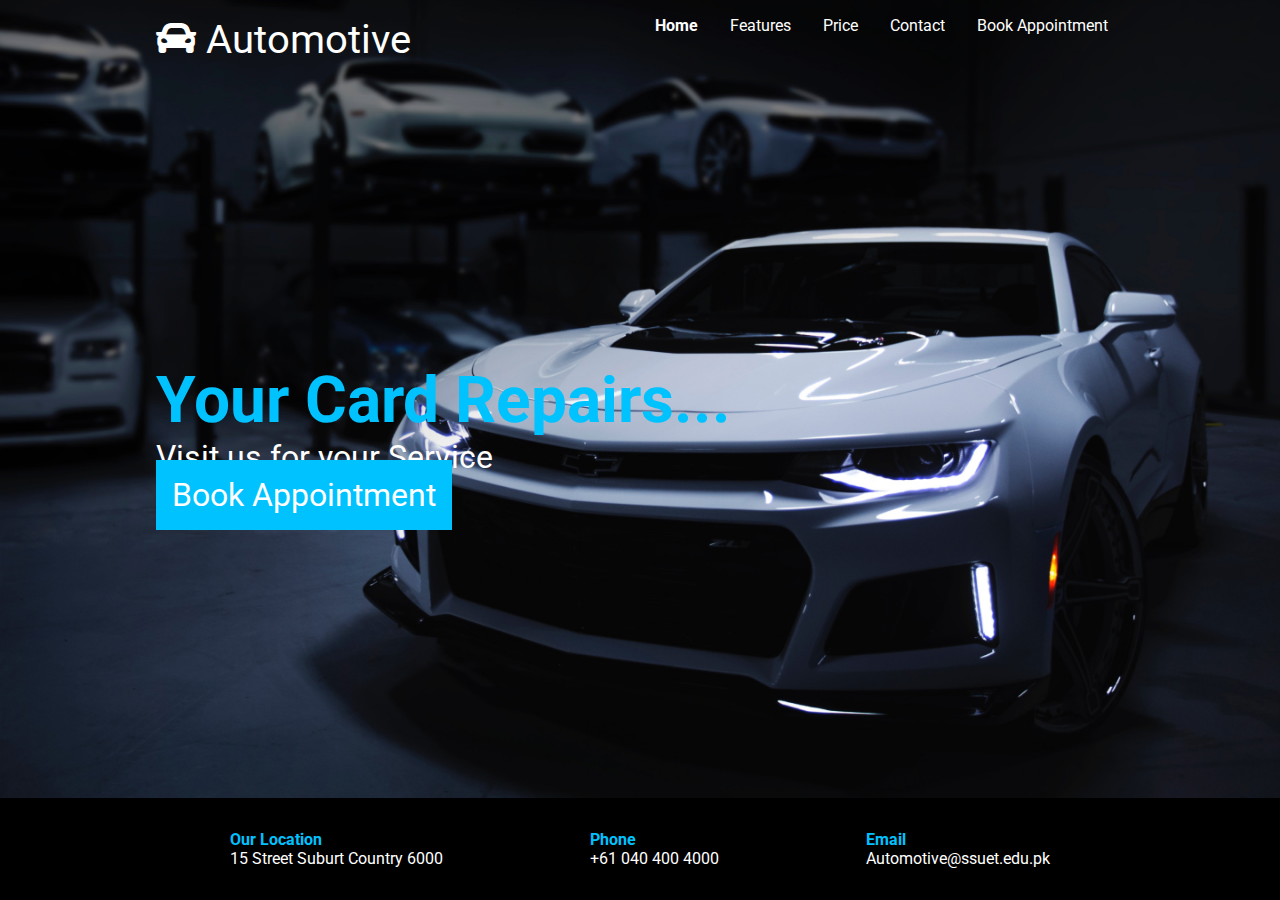
<file: Automative car/index.html>
<!DOCTYPE html>
<html lang="en">
<head>
    <meta charset="UTF-8">
    <meta http-equiv="X-UA-Compatible" content="IE=edge">
    <meta name="viewport" content="width=device-width, initial-scale=1.0">
    <title>Car automative</title>
    <link
            rel="stylesheet"
            href="https://cdnjs.cloudflare.com/ajax/libs/font-awesome/5.14.0/css/all.min.css"
        />
        <link rel="stylesheet" href="style.css">
</head>
<body>
    <header>
        <nav class="container">
            <div class="logo">
                <i class="fas fa-car"></i> Automotive
            </div>
            <ul>
                <li><a href="#" class="selected">Home</a></li>
                <li><a href="#">Features</a></li>
                <li><a href="#">Price</a></li>
                <li><a href="#">Contact</a></li>
                <li><a href="#" class="highlight">Book Appointment</a></li>
            </ul>
        </nav>
        <div class="content">
            <div class="container">
                <h1>Your Card Repairs... </h1>
                <p>Visit us for your Service </p>
                <a class="heighlight" href="#">Book Appointment </a>
            </div>
        </div>
    </header>
    <footer>
        <ul class="container">
            <li>
                <strong>Our Location</strong>
                <p> 15 Street Suburt Country 6000</p>
            </li>
            <li>
                <strong>Phone</strong>
                <p>+61 040 400 4000</p>
            </li>
            <li>
                <strong>Email</strong>
                <p>Automotive@ssuet.edu.pk</p>
            </li>
        </ul>
    </footer>
</body>
</html>
</file>
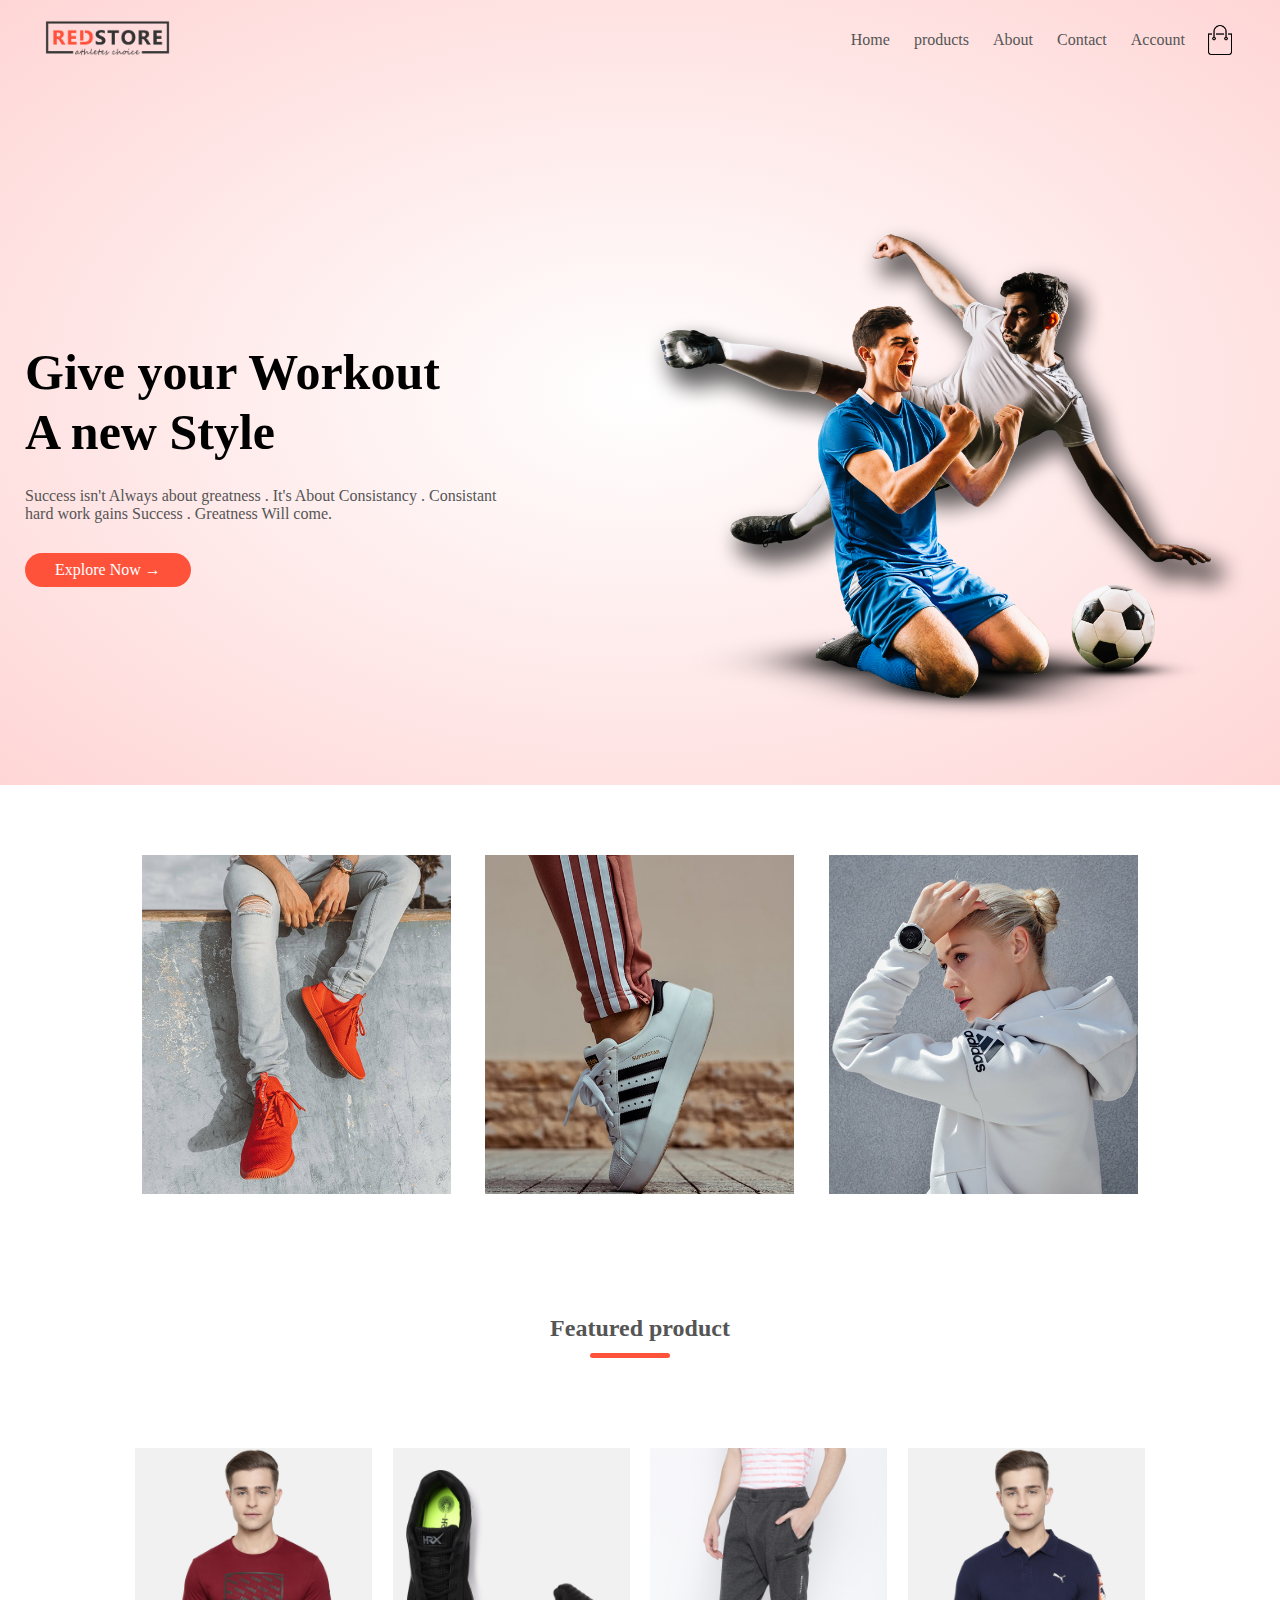
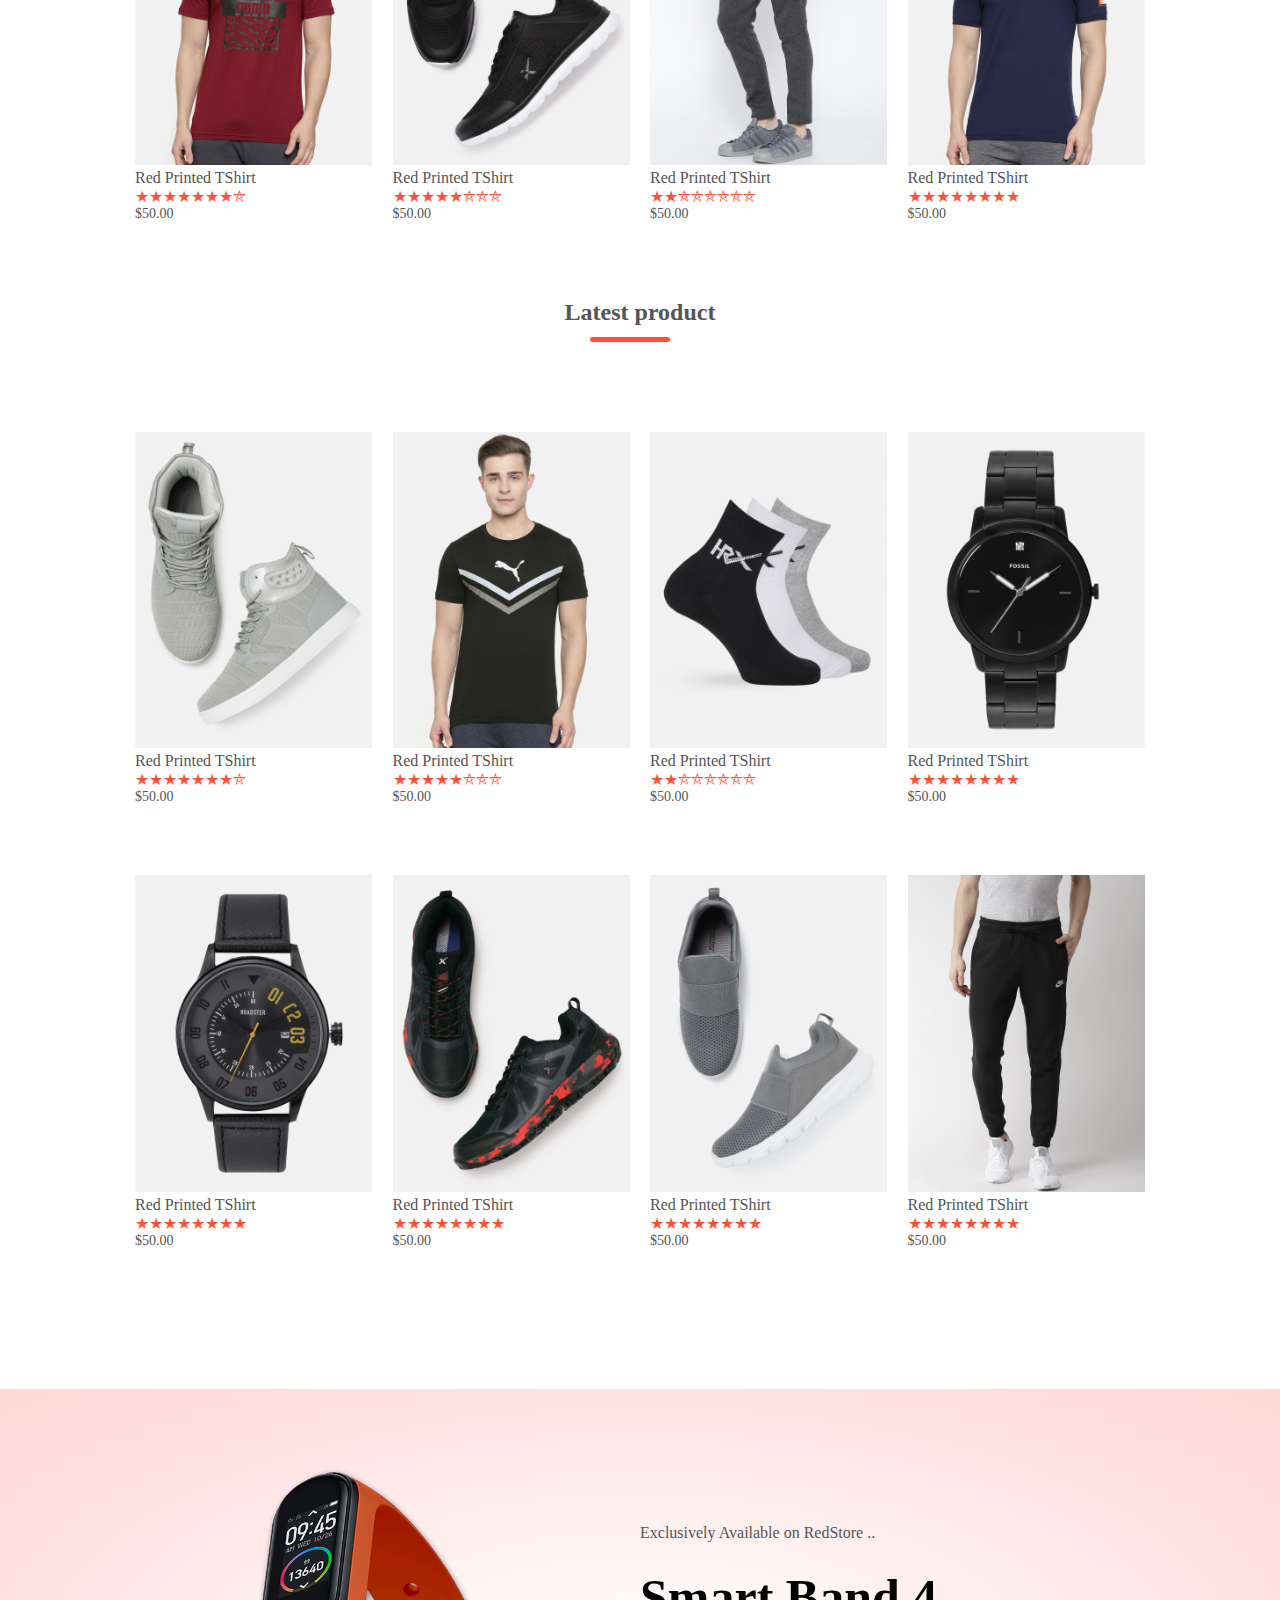
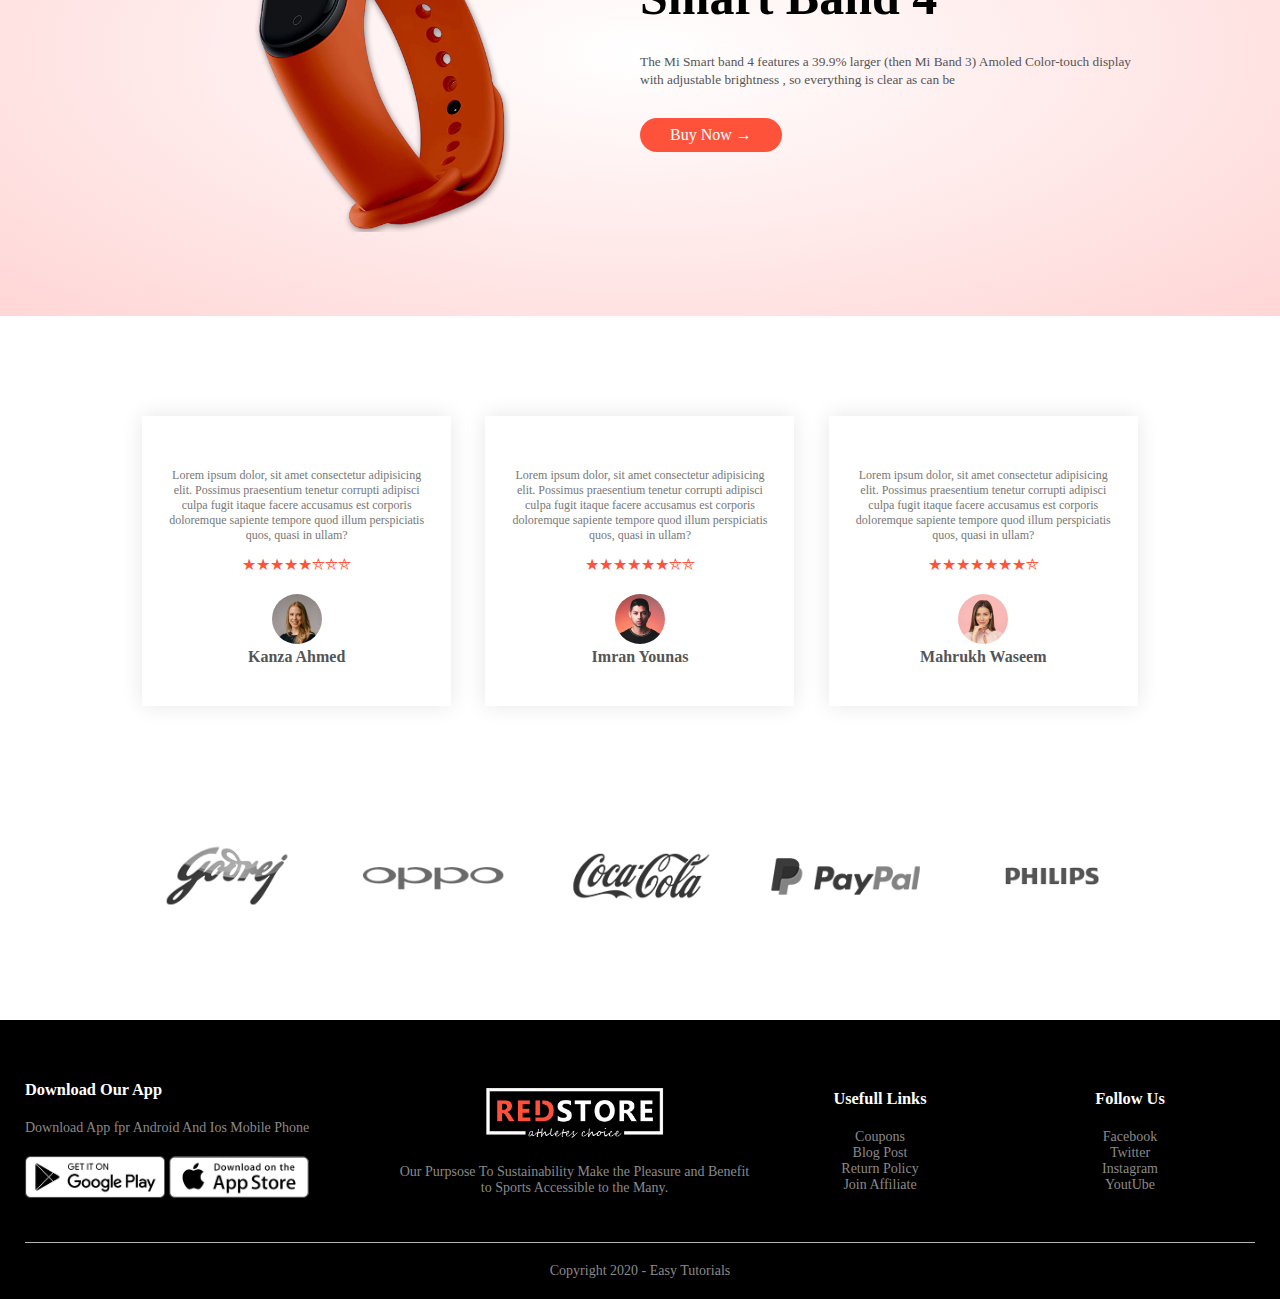
<file: E-commerce website/index.html>
<!DOCTYPE html>
<html lang="en">

<head>
    <meta charset="UTF-8">
    <meta name="viewport"  content="width=device-width, initial-scale = 1.0">
    <meta http-equiv="X-UA-Compatible" content="IE=edge">
    <meta name="viewport" content="width=device-width, initial-scale=1.0">
    <title>W-commerce | Website </title>
    <link rel="stylesheet" href="style.css">
</head>

<body>
    <div class="header">
        <div class="container">
            <!-- ================================================================== -->
            <div class="navbar">
                <div class="logo">
                    <img src="img/logo.png" width="125px">
                </div>
                <nav>
                    <ul id="menuitem">
                        <li><a href="#">Home</a></li>
                        <li><a href="products.html">products</a></li>
                        <li><a href="#">About</a></li>
                        <li><a href="#">Contact</a></li>
                        <li><a href="#">Account</a></li>
                    </ul>
                </nav>
                <img src="img/cart.png" width="30px" height="30px">
                <img src="img/menu.png" class="menu-icon" onclick="menutoggle()">
            </div>
            <!-- ========================================================= -->
            <div class="row">
                <div class="col-02">
                    <h1>Give your Workout <br> A new Style</h1>
                    <p>Success isn't Always about greatness . It's About Consistancy . Consistant <br> hard work gains
                        Success . Greatness Will come.
                    </p>
                    <a href="#" class="btn">Explore Now &#8594;</a>
                    <!--Html icon code-->
                </div>
                <div class="col-02">
                    <img src="img/image1.png" alt="">
                </div>
            </div>
        </div>
    </div>



    <!-- ===============Features Cetagories============================================================================================================ -->
    <div class="Cetagories">
        <div class="small-container">
            <div class="row">
                <div class="col-3">
                    <img src="img/category-1.jpg">
                </div>
                <div class="col-3">
                    <img src="img/category-2.jpg">
                </div>
                <div class="col-3">
                    <img src="img/category-3.jpg">
                </div>
            </div>
        </div>
    </div>
    <!-- ========================features Producr============================================================ -->
    <div class="small-container">
        <h2 class="title">Featured product</h2>
        <div class="row">
            <div class="col-4">
                <img src="img/product-1.jpg" alt="">
                <h4>Red Printed TShirt</h4>
                <div class="rating">&#9733;&#9733;&#9733;&#9733;&#9733;&#9733;&#9733;&#9956;</div>
                <p>$50.00</p>
            </div>
            <div class="col-4">
                <img src="img/product-2.jpg" alt="">
                <h4>Red Printed TShirt</h4>
                <div class="rating">&#9733;&#9733;&#9733;&#9733;&#9733;&#9956;&#9956;&#9956;</div>
                <p>$50.00</p>
            </div>
            <div class="col-4">
                <img src="img/product-3.jpg" alt="">
                <h4>Red Printed TShirt</h4>
                <div class="rating">&#9733;&#9733;&#9956;&#9956;&#9956;&#9956;&#9956;&#9956;</div>
                <p>$50.00</p>
            </div>
            <div class="col-4">
                <img src="img/product-4.jpg" alt="">
                <h4>Red Printed TShirt</h4>
                <div class="rating">&#9733;&#9733;&#9733;&#9733;&#9733;&#9733;&#9733;&#9733;</div>
                <p>$50.00</p>
            </div>

        </div>

        <!-- =================================================================================== -->
        <h2 class="title">Latest product</h2>
        <div class="row">
            <div class="col-4">
                <img src="img/product-5.jpg" alt="">
                <h4>Red Printed TShirt</h4>
                <div class="rating">&#9733;&#9733;&#9733;&#9733;&#9733;&#9733;&#9733;&#9956;</div>
                <p>$50.00</p>
            </div>
            <div class="col-4">
                <img src="img/product-6.jpg" alt="">
                <h4>Red Printed TShirt</h4>
                <div class="rating">&#9733;&#9733;&#9733;&#9733;&#9733;&#9956;&#9956;&#9956;</div>
                <p>$50.00</p>
            </div>
            <div class="col-4">
                <img src="img/product-7.jpg" alt="">
                <h4>Red Printed TShirt</h4>
                <div class="rating">&#9733;&#9733;&#9956;&#9956;&#9956;&#9956;&#9956;&#9956;</div>
                <p>$50.00</p>
            </div>
            <div class="col-4">
                <img src="img/product-8.jpg" alt="">
                <h4>Red Printed TShirt</h4>
                <div class="rating">&#9733;&#9733;&#9733;&#9733;&#9733;&#9733;&#9733;&#9733;</div>
                <p>$50.00</p>
            </div>
            <div class="col-4">
                <img src="img/product-9.jpg" alt="">
                <h4>Red Printed TShirt</h4>
                <div class="rating">&#9733;&#9733;&#9733;&#9733;&#9733;&#9733;&#9733;&#9733;</div>
                <p>$50.00</p>
            </div>
            <div class="col-4">
                <img src="img/product-10.jpg" alt="">
                <h4>Red Printed TShirt</h4>
                <div class="rating">&#9733;&#9733;&#9733;&#9733;&#9733;&#9733;&#9733;&#9733;</div>
                <p>$50.00</p>
            </div>
            <div class="col-4">
                <img src="img/product-11.jpg" alt="">
                <h4>Red Printed TShirt</h4>
                <div class="rating">&#9733;&#9733;&#9733;&#9733;&#9733;&#9733;&#9733;&#9733;</div>
                <p>$50.00</p>
            </div>
            <div class="col-4">
                <img src="img/product-12.jpg" alt="">
                <h4>Red Printed TShirt</h4>
                <div class="rating">&#9733;&#9733;&#9733;&#9733;&#9733;&#9733;&#9733;&#9733;</div>
                <p>$50.00</p>
            </div>

        </div>
    </div>
    <!-- ==================================Offer================================================ -->
    <div class="offer">
        <div class="small-container">
            <div class="row">
                <div class="col-02">
                    <img src="img/exclusive.png" class="offer-img">
                </div>
                <div class="col-02">
                    <p>Exclusively Available on RedStore ..</p>
                    <h1>Smart Band 4</h1>
                    <small>
                        The Mi Smart band 4 features a 39.9% larger (then Mi Band 3) Amoled Color-touch display with
                        adjustable brightness , so everything is clear as can be</small><br>
                    <a href="" class="btn">Buy Now &#8594</a>
                </div>
            </div>
        </div>
    </div>
    <!-- =====================================testimonial==================================================== -->
    <div class="testimonial">
        <div class="small-container">
            <div class="row">
                <div class="col-3">
                    <p></p>
                    <p class="user-p">Lorem ipsum dolor, sit amet consectetur adipisicing elit. Possimus praesentium
                        tenetur corrupti
                        adipisci culpa fugit itaque
                        facere accusamus est corporis doloremque sapiente tempore quod illum perspiciatis quos, quasi in
                        ullam?</p>
                    <div class="rating">&#9733;&#9733;&#9733;&#9733;&#9733;&#9956;&#9956;&#9956;</div>
                    <img src="img/user-1.png">
                    <h3>Kanza Ahmed</h3>
                </div>
                <div class="col-3">
                    <p></p>
                    <p class="user-p">Lorem ipsum dolor, sit amet consectetur adipisicing elit. Possimus praesentium
                        tenetur corrupti
                        adipisci culpa fugit itaque
                        facere accusamus est corporis doloremque sapiente tempore quod illum perspiciatis quos, quasi in
                        ullam?</p>
                    <div class="rating">&#9733;&#9733;&#9733;&#9733;&#9733;&#9733;&#9956;&#9956;</div>
                    <img src="img/user-2.png">
                    <h3>Imran Younas</h3>
                </div>
                <div class="col-3">
                    <p></p>
                    <p class="user-p">Lorem ipsum dolor, sit amet consectetur adipisicing elit. Possimus praesentium
                        tenetur corrupti
                        adipisci culpa fugit itaque
                        facere accusamus est corporis doloremque sapiente tempore quod illum perspiciatis quos, quasi in
                        ullam?</p>
                    <div class="rating">&#9733;&#9733;&#9733;&#9733;&#9733;&#9733;&#9733;&#9956;</div>
                    <img src="img/user-3.png">
                    <h3>Mahrukh Waseem</h3>
                </div>
            </div>
        </div>
    </div>
    <!-- ==============================================Branchs================================ -->
    <div class="brancs">
        <div class="small-container">
            <div class="row">
                <div class="col-5">
                    <img src="img/logo-godrej.png">
                </div>
                <div class="col-5">
                    <img src="img/logo-oppo.png">
                </div>
                <div class="col-5">
                    <img src="img/logo-coca-cola.png">
                </div>
                <div class="col-5">
                    <img src="img/logo-paypal.png">
                </div>
                <div class="col-5">
                    <img src="img/logo-philips.png">
                </div>
            </div>
        </div>
    </div>

    <!-- =================================footer=============================== -->
    <div class="footer">
        <div class="container">
            <div class="row">
                <div class="footer-col-1">
                    <h3>Download Our App</h3>
                    <p>Download App fpr Android And Ios Mobile Phone</p>
                    <div class="app-logo">
                        <img src="img/play-store.png">
                        <img src="img/app-store.png">
                    </div>
                </div>
                <div class="footer-col-2">
                    <img src="img/logo-white.png">
                    <p>Our Purpsose To Sustainability Make the Pleasure and
                        Benefit to Sports Accessible to the Many.
                    </p>
                </div>
                <div class="footer-col-3">
                    <h3>Usefull Links</h3>
                    <ul>
                        <li>Coupons</li>
                        <li>Blog Post</li>
                        <li>Return Policy </li>
                        <li>Join Affiliate</li>
                    </ul>
                </div>
                <div class="footer-col-4">
                    <h3>Follow Us</h3>
                    <ul>
                        <li>Facebook</li>
                        <li>Twitter</li>
                        <li>Instagram</li>
                        <li>YoutUbe</li>
                    </ul>
                </div>
            </div>
        <hr>
        <p class="copyright">Copyright 2020 - Easy Tutorials</p>    
        </div>
    </div>

    <!-- =====================================js========================= -->
    <script>
        var menuitem = document.getElementById('menuitem');
        menuitem.style.maxHeight = "0px";

        function menutoggle(){
            if( menuitem.style.maxHeight == "0px"){
                menuitem.style.maxHeight = "200px";
            }
            else{
                menuitem.style.maxHeight = "0px";
            }
        }
    </script>








</body>

</html>
</file>
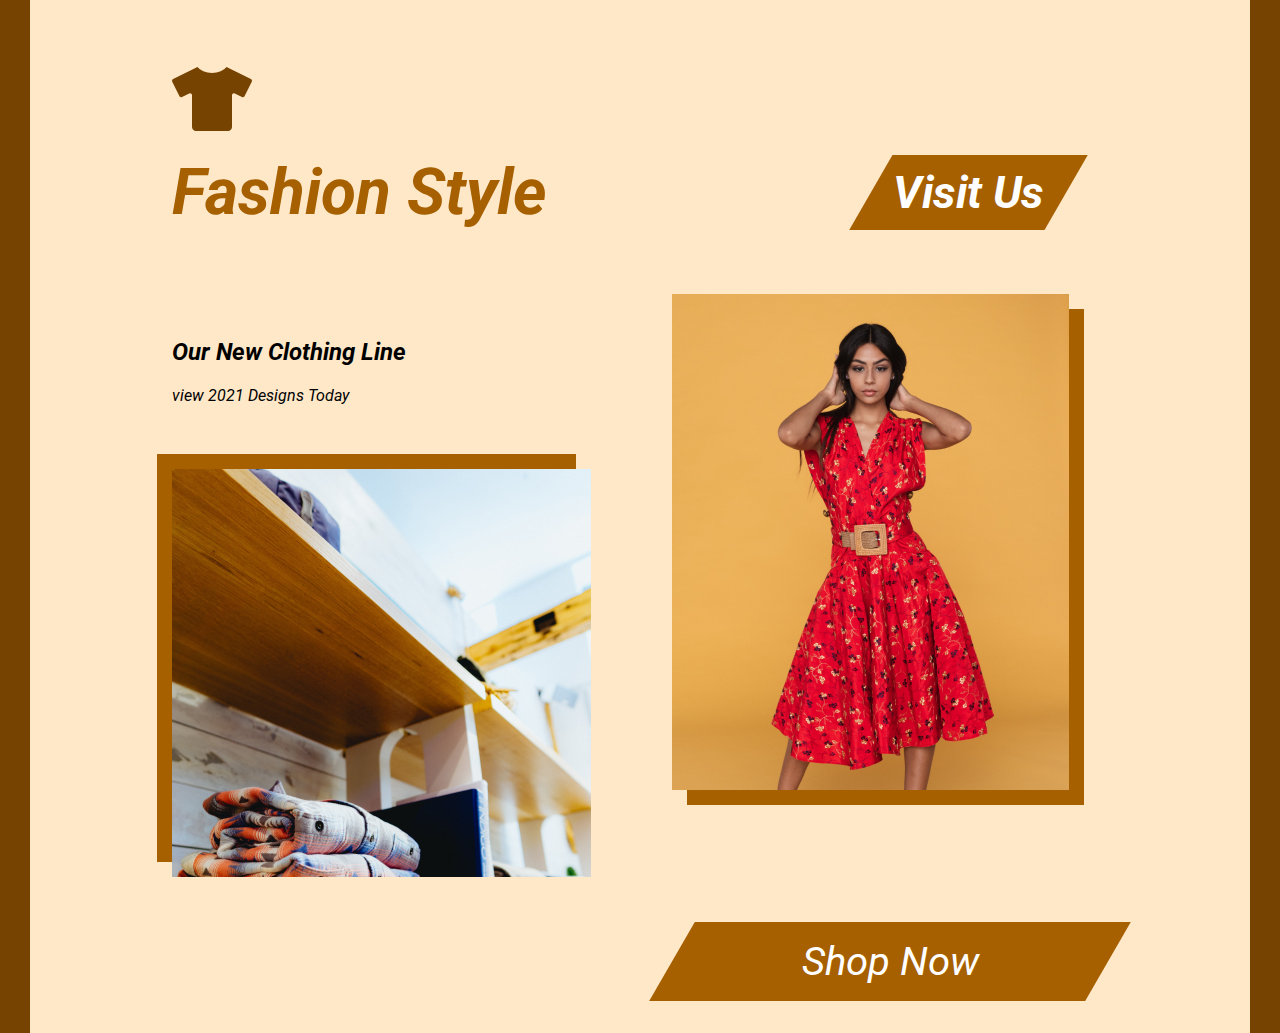
<file: fashion-designer/index.html>
<!DOCTYPE html>
<html lang="en">
<head>
    <meta charset="UTF-8">
    <meta http-equiv="X-UA-Compatible" content="IE=edge">
    <meta name="viewport" content="width=device-width, initial-scale=1.0">
    <title>Fashion-designer</title>
    <link
    rel="stylesheet"
    href="https://cdnjs.cloudflare.com/ajax/libs/font-awesome/5.14.0/css/all.min.css"
/>
<link rel="stylesheet" href="style.css">
</head>
<body>
    <div class="container">
        <div class="logo">
            <i class="fas fa-tshirt"></i>
        </div>
        <h1>Fashion Style <a href="#">Visit Us</a></h1>
        <div class="row">
            <div class="col">
                <div class="text">
                    <h2>Our New Clothing Line</h2>
                    <p>view 2021 Designs Today</p>
                </div>
                <img src="images/img-2.jpg" alt="" class="shadow-revrerse"/>
            </div>
            <div class="col">
                <img src="images/img-1.jpg" alt=""/>
                <a class="block" href="#">Shop Now</a>
            </div>
        </div>
    </div>
</body>
</html>
</file>
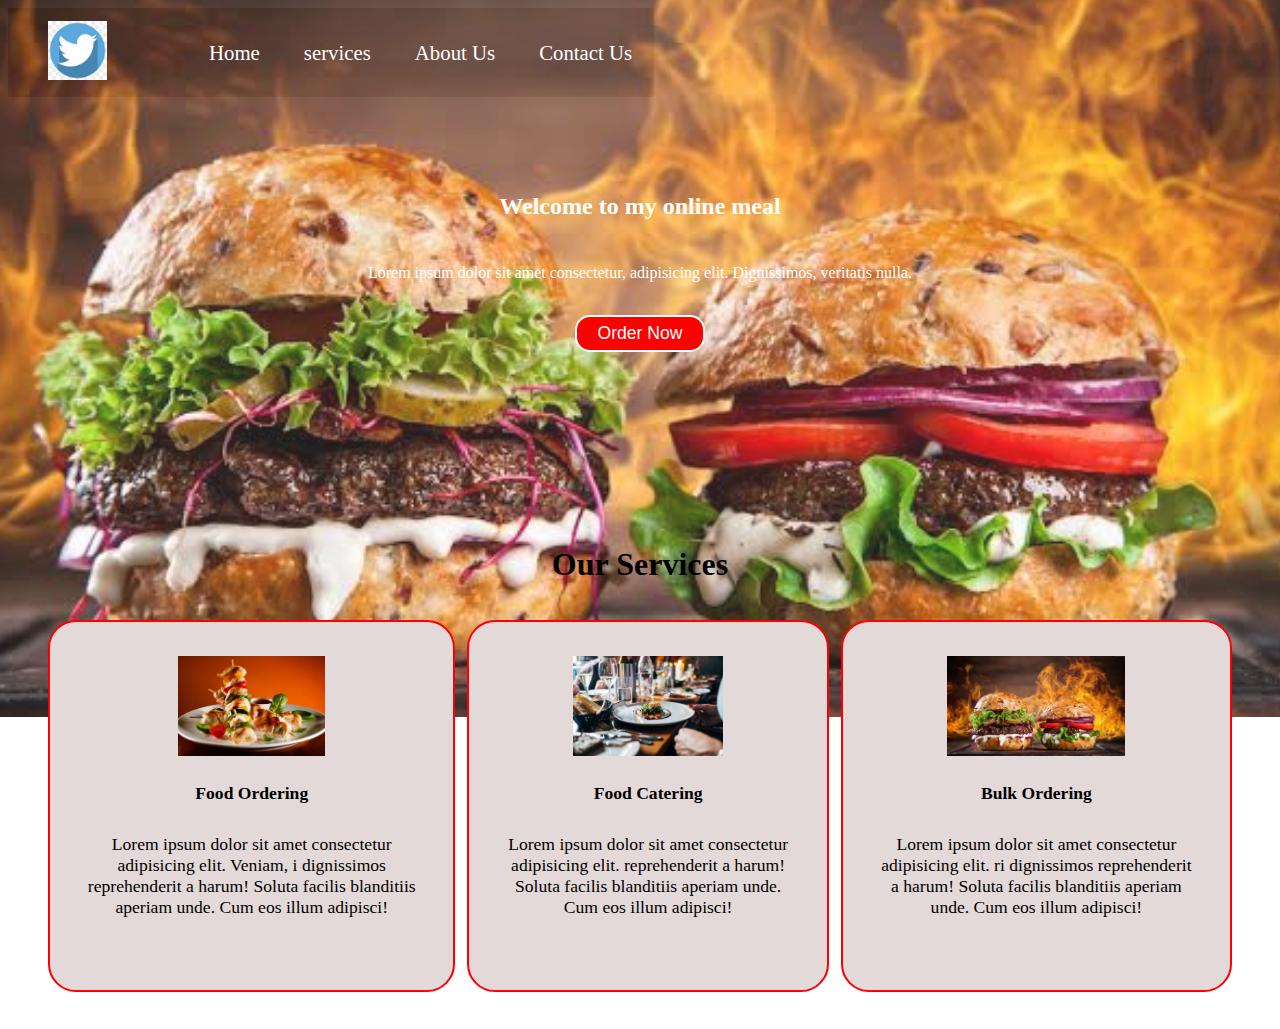
<file: food website/index.html>
<!DOCTYPE html>
<html>
    <head>
<meta charset="UTF-8">
<meta name="viewport" content="width=device-width, initial-scale=1.0">
<meta http-equiv="X-UA-Compatible" content="ie-edge">
<link rel="stylesheet" type="text/css" href="style.css">
<title>Online Restrunent Imran</title>
    </head>
    <body>
  <nav id="navbar">
      <div id="logo">
    <img src="logo.jpeg" alt="Imran not found">
      </div>
      <ul>
        <li class="item"><a href="#">Home</a></li>
        <li class="item"><a href="#">services</a></li>
        <li class="item"><a href="#">About Us</a></li>
        <li class="item"><a href="#">Contact Us</a></li>
      
      </ul>
  </nav>
  <section id="home">
    <h1 class="h-primary">Welcome to my online meal</h1>
 <p>Lorem ipsum dolor sit amet consectetur, adipisicing elit. Dignissimos, veritatis nulla.</p>

 <button class="btn">Order Now</button>
</section>
<section class="service-container">
 
  
<h1 class="h-prime center"><b>Our Services</b></h1>
<div id="services">
<div class="box">
  <img src="service.jpeg">
  <h2 class="h-secondary center">Food Ordering</h2>
  <p class="center">Lorem ipsum dolor sit amet consectetur adipisicing elit. Veniam, i dignissimos reprehenderit a harum! Soluta facilis blanditiis aperiam unde. Cum eos illum adipisci!</p>

</div>
<div class="box">
  <img src="imran.jpeg">
  <h2 class="h-secondary center">Food Catering</h2>
  <p class="center">Lorem ipsum dolor sit amet consectetur adipisicing elit.  reprehenderit a harum! Soluta facilis blanditiis aperiam unde. Cum eos illum adipisci!</p>

</div>
<div class="box">
  <img src="home.jpeg">
  <h2 class="h-secondary center">Bulk Ordering</h2>
  <p class="center">Lorem ipsum dolor sit amet consectetur adipisicing elit. ri dignissimos reprehenderit a harum! Soluta facilis blanditiis aperiam unde. Cum eos illum adipisci!</p>

</div>

</div>
</section>
</body>


</html>
</file>
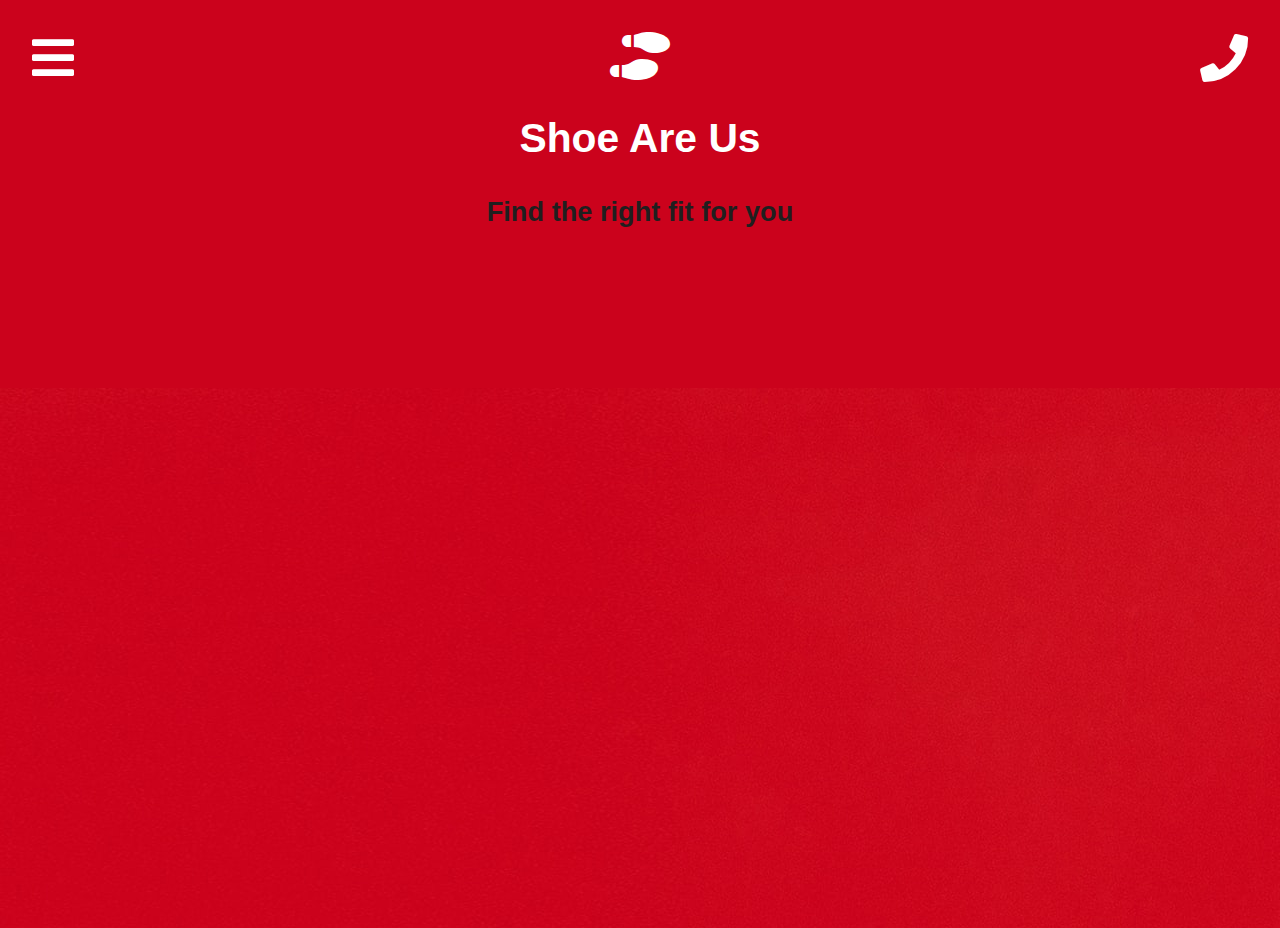
<file: footwear-design/index.html>
<!DOCTYPE html>
<html lang="en">
<head>
    <meta charset="UTF-8">
    <meta http-equiv="X-UA-Compatible" content="IE=edge">
    <meta name="viewport" content="width=device-width, initial-scale=1.0">
    <title>footwear-design</title>
    <link
    rel="stylesheet"
    href="https://cdnjs.cloudflare.com/ajax/libs/font-awesome/5.14.0/css/all.min.css"
/>
<link rel="stylesheet" href="style.css">

</head>
<body>
    <a href="#" class="hamburger">
        <i class="fas fa-bars"></i>
    </a>
    <a href="#" class="phone"><i class="fas fa-phone"></i></a>
   
    <div class="logo">
        <i class="fas fa-shoe-prints"></i>
        <h2>Shoe Are Us</h2>
        <p>Find the right fit for you </p>
    </div>
    <div class="carousel-container">
        <div class="carouse1" id="carouse1">
            <div class="slide" data-bg="cb021c">
                <img src="images/shoe-1.jpg" alt="shoe-01"/>
                <h1>Performance</h1>
                <a href="#">Learn More .. </a>
            </div>
            <div class="slide" data-bg="E0E1E3">
                <img src="images/shoe-2.jpg" alt="Shoe-02"/>
                <h1>Design</h1>
                <a href="#">Learn More ..</a>
            </div>
            <div class="slide" data-bg="F6F7F9">
                <img src="images/shoe-3.jpg" alt="Shoe-03">
                <h1>Comidity</h1>
                <a href="#">Learn More</a>
            </div>
            <div class="slide" data-bg="3F4346">
                <img src="images/shoe-4.jpg" alt="">
                <h1>Lightness</h1>
                <a href="#">Learn More</a>
            </div>
        </div>
        <button id="left" class="left-arrow arrow">
            <i class="fas fa-chevron-left"></i>
        </button>
        <button id="right" class="right-arrow arrow">
            <i class="fas fa-chevron-right"></i>
        </button>
    </div>

</body>

</html>
</file>
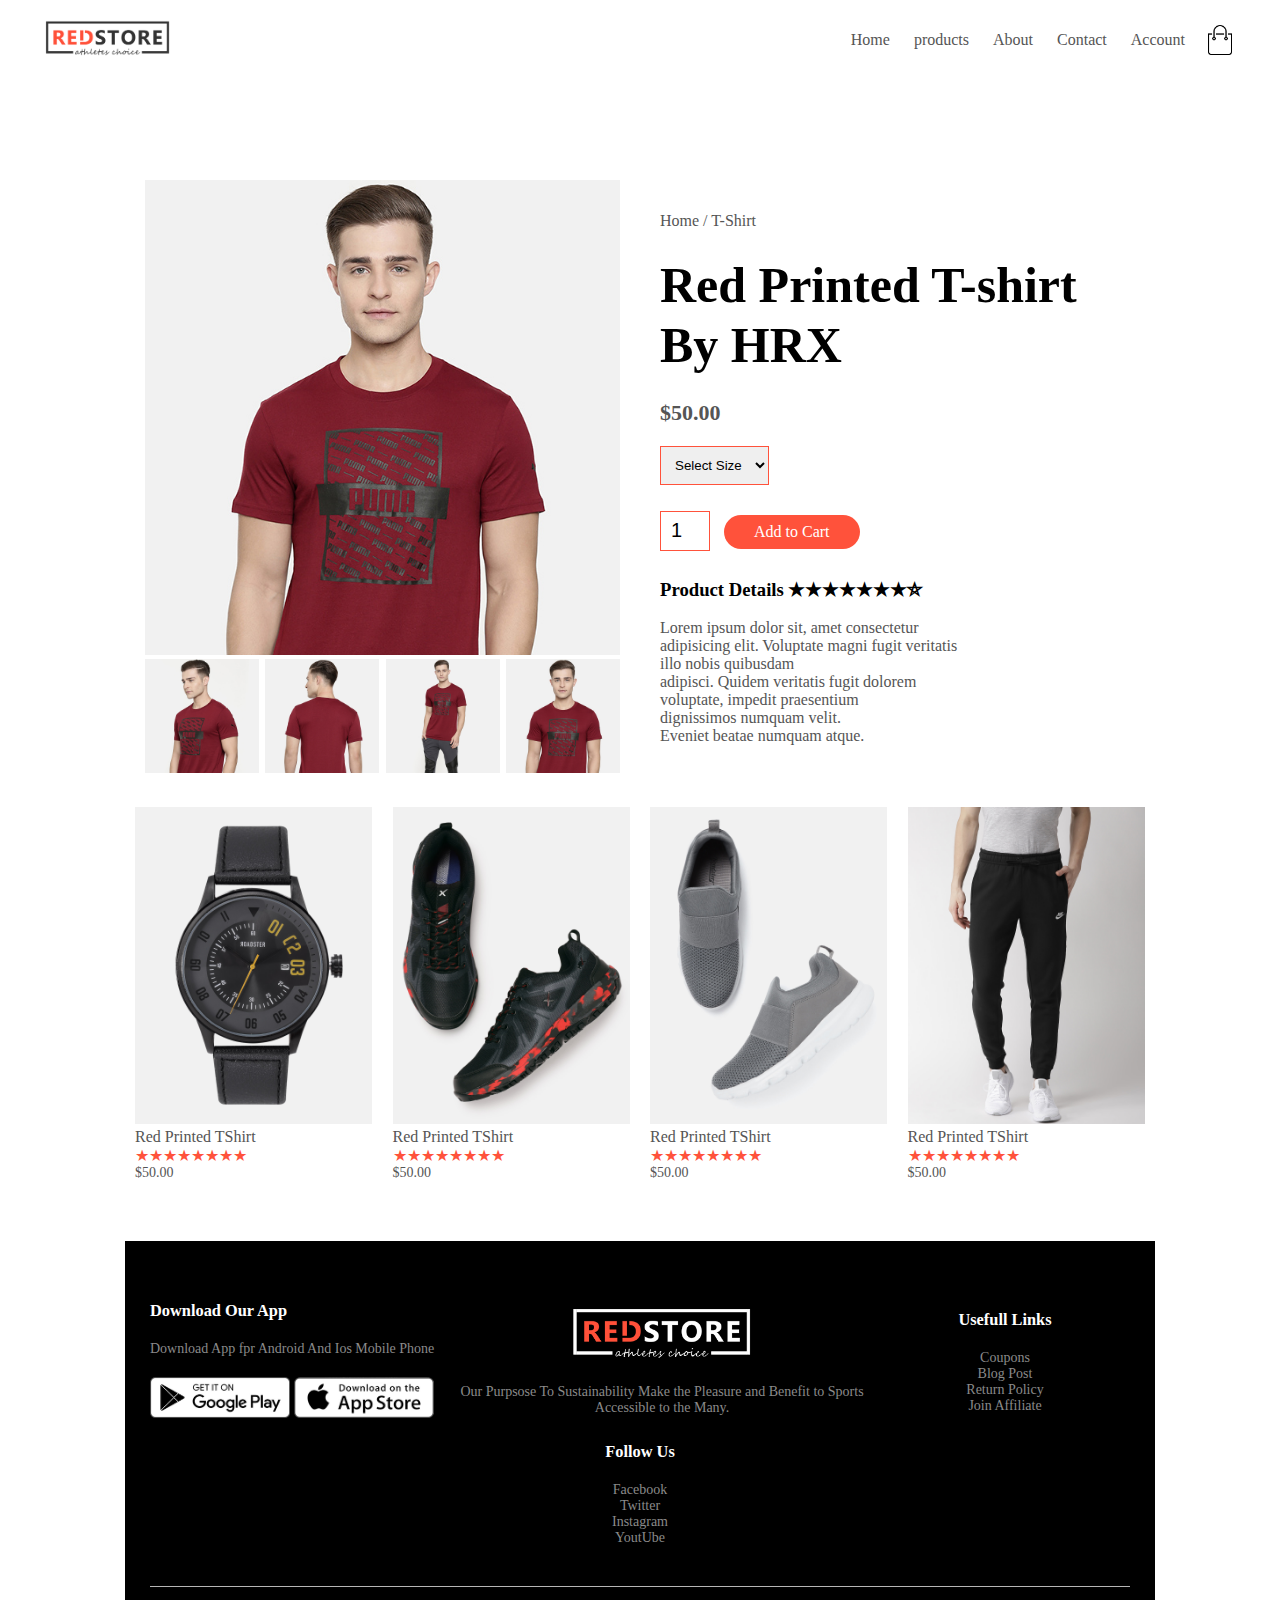
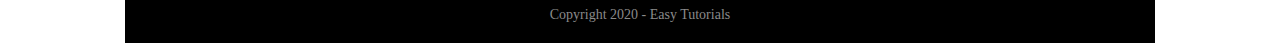
<file: E-commerce website/productDetails.html>
<!DOCTYPE html>
<html lang="en">

<head>
    <meta charset="UTF-8">
    <meta name="viewport" content="width=device-width, initial-scale = 1.0">
    <meta http-equiv="X-UA-Compatible" content="IE=edge">
    <meta name="viewport" content="width=device-width, initial-scale=1.0">
    <title>W-commerce | Website </title>
    <link rel="stylesheet" href="style.css">
</head>

<body>

    <div class="container">
        <div class="navbar">
            <div class="logo">
                <img src="img/logo.png" width="125px">
            </div>
            <nav>
                <ul id="menuitem">
                    <li><a href="index.html">Home</a></li>
                    <li><a href="products.html">products</a></li>
                    <li><a href="#">About</a></li>
                    <li><a href="#">Contact</a></li>
                    <li><a href="#">Account</a></li>
                </ul>
            </nav>
            <img src="img/cart.png" width="30px" height="30px">
            <img src="img/menu.png" class="menu-icon" onclick="menutoggle()">
        </div>
    </div>

    <!-- ----------------------------------Single Product Details ================== -->
    <div class="small-container single-product">
        <div class="row">
            <div class="col-02">
                <img src="img/gallery-1.jpg" width="100%" id="productImg">

                <div class="small-img-row">
                    <div class="small-img-col">
                        <img src="img/gallery-2.jpg" width="100%" class="smallimg">
                    </div>
                    <div class="small-img-col">
                        <img src="img/gallery-3.jpg" width="100%" class="smallimg">
                    </div>
                    <div class="small-img-col">
                        <img src="img/gallery-4.jpg" width="100%" class="smallimg">
                    </div>
                    <div class="small-img-col">
                        <img src="img/gallery-1.jpg" width="100%"class="smallimg">
                    </div>
                </div>
            </div>
            <div class="col-02">
                <p>Home / T-Shirt</p>
                <h1>Red Printed T-shirt By HRX</h1>
                <h4>$50.00</h4>
                <select>
                    <option>Select Size</option>
                    <option>XXL</option>
                    <option>XL</option>
                    <option>Large</option>
                    <option>Medium</option>
                    <option>Small</option>
                </select>
                <input type="number" value="1">
                <a href="" class="btn">Add to Cart</a>
                <h3>Product Details &#9733;&#9733;&#9733;&#9733;&#9733;&#9733;&#9733;&#9956;</h3>
                <br>
                <p>Lorem ipsum dolor sit, amet consectetur <br> adipisicing elit.
                    Voluptate magni fugit veritatis <br> illo nobis quibusdam <br> adipisci. Quidem veritatis
                    fugit dolorem <br> voluptate, impedit praesentium <br> dignissimos numquam velit. <br> Eveniet
                    beatae numquam atque.</p>
            </div>

        </div>
    </div>


    <div class="small-container">
        <div class="row">
            <div class="col-4">
                <img src="img/product-9.jpg" alt="">
                <h4>Red Printed TShirt</h4>
                <div class="rating">&#9733;&#9733;&#9733;&#9733;&#9733;&#9733;&#9733;&#9733;</div>
                <p>$50.00</p>
            </div>
            <div class="col-4">
                <img src="img/product-10.jpg" alt="">
                <h4>Red Printed TShirt</h4>
                <div class="rating">&#9733;&#9733;&#9733;&#9733;&#9733;&#9733;&#9733;&#9733;</div>
                <p>$50.00</p>
            </div>
            <div class="col-4">
                <img src="img/product-11.jpg" alt="">
                <h4>Red Printed TShirt</h4>
                <div class="rating">&#9733;&#9733;&#9733;&#9733;&#9733;&#9733;&#9733;&#9733;</div>
                <p>$50.00</p>
            </div>
            <div class="col-4">
                <img src="img/product-12.jpg" alt="">
                <h4>Red Printed TShirt</h4>
                <div class="rating">&#9733;&#9733;&#9733;&#9733;&#9733;&#9733;&#9733;&#9733;</div>
                <p>$50.00</p>
            </div>
        </div>

        <!-- =================================footer=============================== -->
        <div class="footer">
            <div class="container">
                <div class="row">
                    <div class="footer-col-1">
                        <h3>Download Our App</h3>
                        <p>Download App fpr Android And Ios Mobile Phone</p>
                        <div class="app-logo">
                            <img src="img/play-store.png">
                            <img src="img/app-store.png">
                        </div>
                    </div>
                    <div class="footer-col-2">
                        <img src="img/logo-white.png">
                        <p>Our Purpsose To Sustainability Make the Pleasure and
                            Benefit to Sports Accessible to the Many.
                        </p>
                    </div>
                    <div class="footer-col-3">
                        <h3>Usefull Links</h3>
                        <ul>
                            <li>Coupons</li>
                            <li>Blog Post</li>
                            <li>Return Policy </li>
                            <li>Join Affiliate</li>
                        </ul>
                    </div>
                    <div class="footer-col-4">
                        <h3>Follow Us</h3>
                        <ul>
                            <li>Facebook</li>
                            <li>Twitter</li>
                            <li>Instagram</li>
                            <li>YoutUbe</li>
                        </ul>
                    </div>
                </div>
                <hr>
                <p class="copyright">Copyright 2020 - Easy Tutorials</p>
            </div>
        </div>

        <!-- =====================================js========================= -->
        <script>
            var menuitem = document.getElementById('menuitem');
            menuitem.style.maxHeight = "0px";

            function menutoggle() {
                if (menuitem.style.maxHeight == "0px") {
                    menuitem.style.maxHeight = "200px";
                }
                else {
                    menuitem.style.maxHeight = "0px";
                }
            }
        </script>

        <!-- ================js For Product gallary ========== -->
        <script>
            var productImg = document.getElementById('productImg');
            var  small_img = document.getElementById('smallimg');
            
            small_img[0].onclick = function(){
                productImg.src = small_img[0].src;
            }
            
            small_img[1].onclick = function(){
                productImg.src = small_img[1].src;
            }
            
            small_img[2].onclick = function(){
                productImg.src = small_img[2].src;
            }
            
            small_img[3].onclick = function(){
                productImg.src = small_img[3].src;
            }
            
        </script>








</body>

</html>
</file>
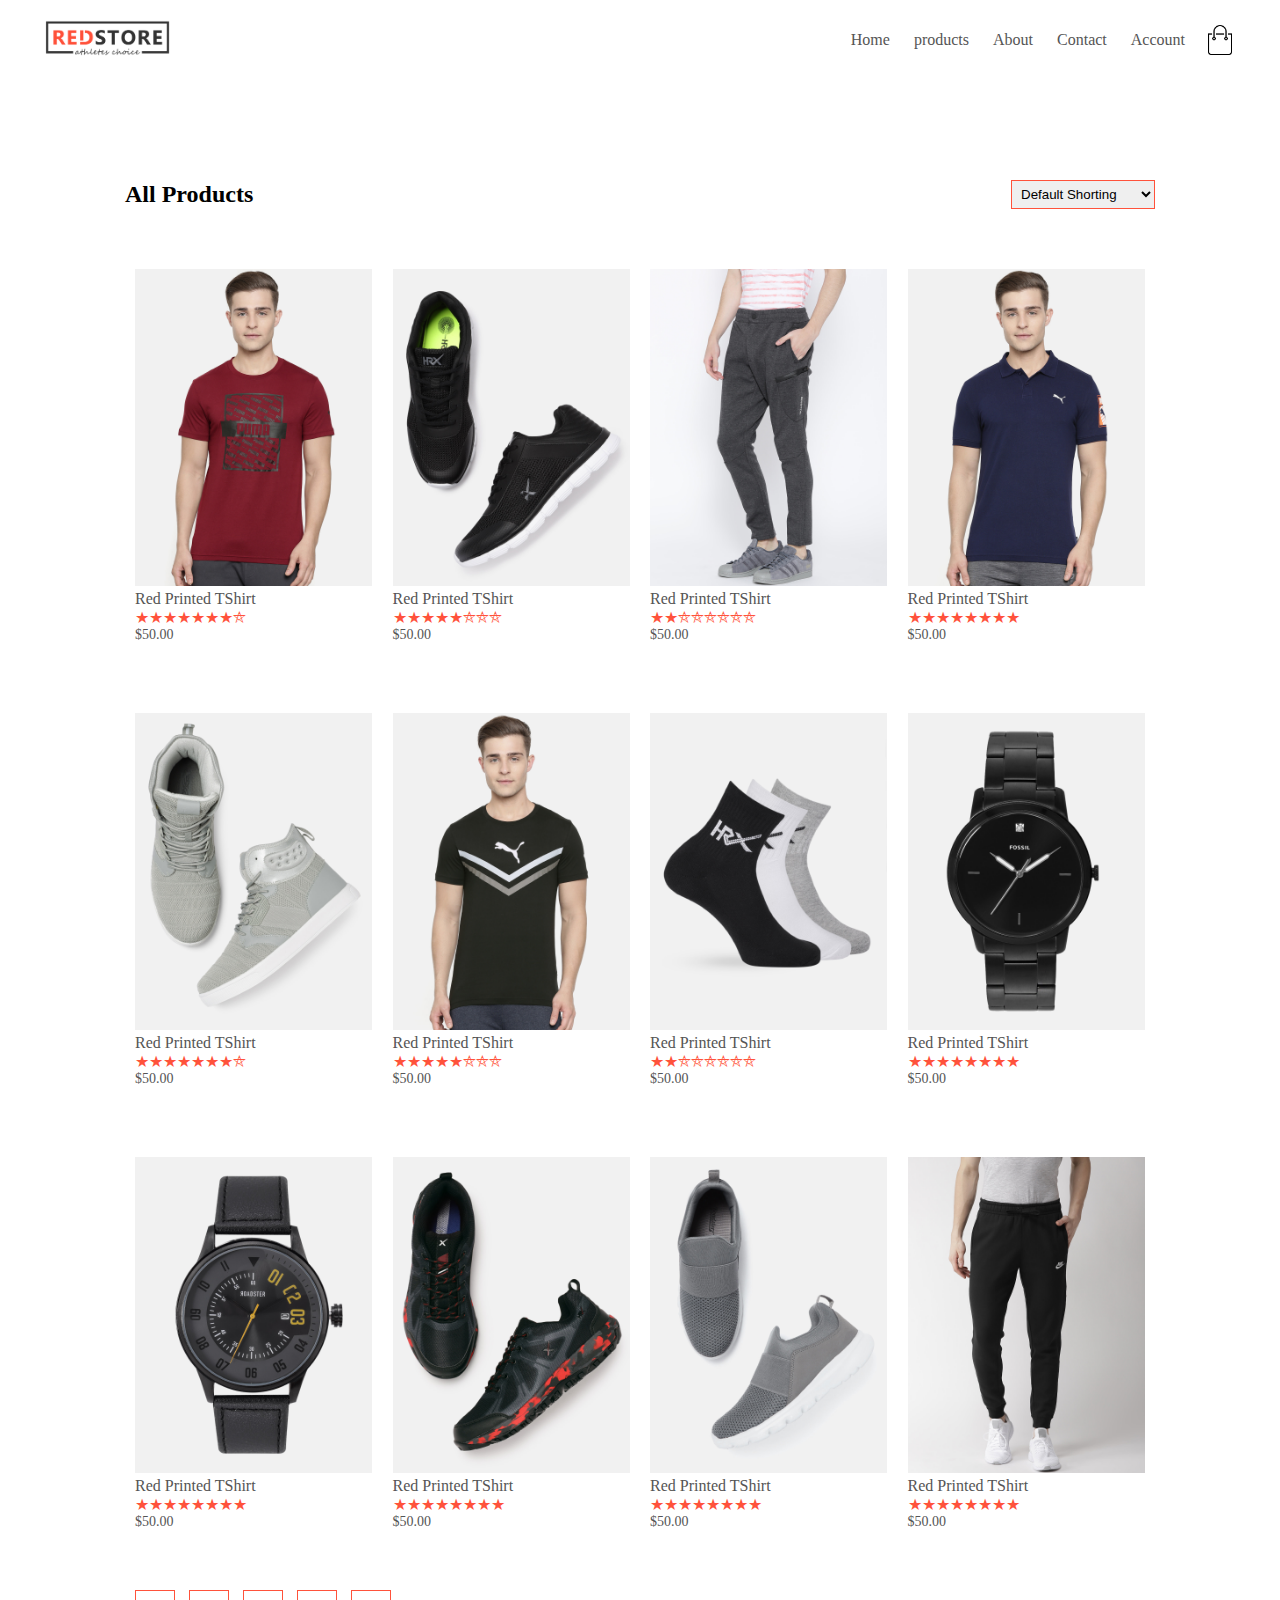
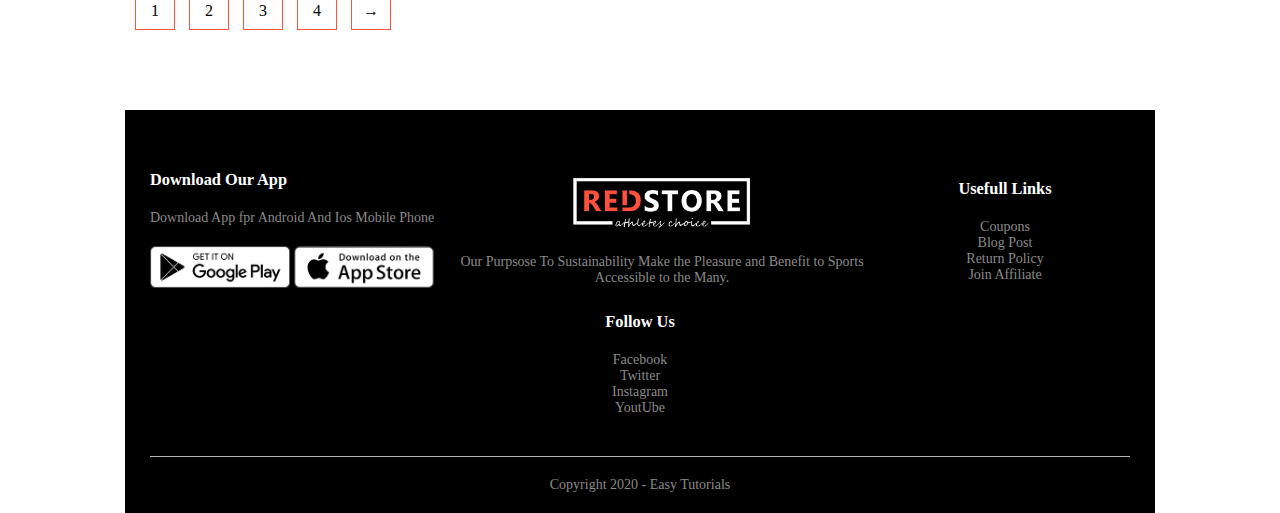
<file: E-commerce website/products.html>
<!DOCTYPE html>
<html lang="en">

<head>
    <meta charset="UTF-8">
    <meta name="viewport"  content="width=device-width, initial-scale = 1.0">
    <meta http-equiv="X-UA-Compatible" content="IE=edge">
    <meta name="viewport" content="width=device-width, initial-scale=1.0">
    <title>W-commerce | Website </title>
    <link rel="stylesheet" href="style.css">
</head>

<body>
    
        <div class="container">
            <div class="navbar">
                <div class="logo">
                    <img src="img/logo.png" width="125px">
                </div>
                <nav>
                    <ul id="menuitem">
                        <li><a href="index.html">Home</a></li>
                        <li><a href="products.html">products</a></li>
                        <li><a href="#">About</a></li>
                        <li><a href="#">Contact</a></li>
                        <li><a href="#">Account</a></li>
                    </ul>
                </nav>
                <img src="img/cart.png" width="30px" height="30px">
                <img src="img/menu.png" class="menu-icon" onclick="menutoggle()">
            </div>
    
 
        <div class="small-container">
        <div class="row row-2">
            <h2>All Products</h2>
            <select>
                <option>Default Shorting</option>
                <option>Short by Price</option>
                <option>Short by popularity</option>
                <option>short by rating</option>
                <option>Short by Sale</option>
 
            </select>
        </div> 
        <div class="row">
            <div class="col-4">
                <img src="img/product-1.jpg" alt="">
                <h4>Red Printed TShirt</h4>
                <div class="rating">&#9733;&#9733;&#9733;&#9733;&#9733;&#9733;&#9733;&#9956;</div>
                <p>$50.00</p>
            </div>
            <div class="col-4">
                <img src="img/product-2.jpg" alt="">
                <h4>Red Printed TShirt</h4>
                <div class="rating">&#9733;&#9733;&#9733;&#9733;&#9733;&#9956;&#9956;&#9956;</div>
                <p>$50.00</p>
            </div>
            <div class="col-4">
                <img src="img/product-3.jpg" alt="">
                <h4>Red Printed TShirt</h4>
                <div class="rating">&#9733;&#9733;&#9956;&#9956;&#9956;&#9956;&#9956;&#9956;</div>
                <p>$50.00</p>
            </div>
            <div class="col-4">
                <img src="img/product-4.jpg" alt="">
                <h4>Red Printed TShirt</h4>
                <div class="rating">&#9733;&#9733;&#9733;&#9733;&#9733;&#9733;&#9733;&#9733;</div>
                <p>$50.00</p>
            </div>
                <div class="col-4">
                    <img src="img/product-5.jpg" alt="">
                    <h4>Red Printed TShirt</h4>
                    <div class="rating">&#9733;&#9733;&#9733;&#9733;&#9733;&#9733;&#9733;&#9956;</div>
                    <p>$50.00</p>
                </div>
                <div class="col-4">
                    <img src="img/product-6.jpg" alt="">
                    <h4>Red Printed TShirt</h4>
                    <div class="rating">&#9733;&#9733;&#9733;&#9733;&#9733;&#9956;&#9956;&#9956;</div>
                    <p>$50.00</p>
                </div>
                <div class="col-4">
                    <img src="img/product-7.jpg" alt="">
                    <h4>Red Printed TShirt</h4>
                    <div class="rating">&#9733;&#9733;&#9956;&#9956;&#9956;&#9956;&#9956;&#9956;</div>
                    <p>$50.00</p>
                </div>
                <div class="col-4">
                    <img src="img/product-8.jpg" alt="">
                    <h4>Red Printed TShirt</h4>
                    <div class="rating">&#9733;&#9733;&#9733;&#9733;&#9733;&#9733;&#9733;&#9733;</div>
                    <p>$50.00</p>
                </div>
                <div class="col-4">
                    <img src="img/product-9.jpg" alt="">
                    <h4>Red Printed TShirt</h4>
                    <div class="rating">&#9733;&#9733;&#9733;&#9733;&#9733;&#9733;&#9733;&#9733;</div>
                    <p>$50.00</p>
                </div>
                <div class="col-4">
                    <img src="img/product-10.jpg" alt="">
                    <h4>Red Printed TShirt</h4>
                    <div class="rating">&#9733;&#9733;&#9733;&#9733;&#9733;&#9733;&#9733;&#9733;</div>
                    <p>$50.00</p>
                </div>
                <div class="col-4">
                    <img src="img/product-11.jpg" alt="">
                    <h4>Red Printed TShirt</h4>
                    <div class="rating">&#9733;&#9733;&#9733;&#9733;&#9733;&#9733;&#9733;&#9733;</div>
                    <p>$50.00</p>
                </div>
                <div class="col-4">
                    <img src="img/product-12.jpg" alt="">
                    <h4>Red Printed TShirt</h4>
                    <div class="rating">&#9733;&#9733;&#9733;&#9733;&#9733;&#9733;&#9733;&#9733;</div>
                    <p>$50.00</p>
                </div>
        </div>
        <div class="page-btn">
            <span>1</span>
            <span>2</span>
            <span>3</span>
            <span>4</span>
            <span>&#8594;</span>
        </div>
        
    <!-- =================================footer=============================== -->
    <div class="footer">
        <div class="container">
            <div class="row">
                <div class="footer-col-1">
                    <h3>Download Our App</h3>
                    <p>Download App fpr Android And Ios Mobile Phone</p>
                    <div class="app-logo">
                        <img src="img/play-store.png">
                        <img src="img/app-store.png">
                    </div>
                </div>
                <div class="footer-col-2">
                    <img src="img/logo-white.png">
                    <p>Our Purpsose To Sustainability Make the Pleasure and
                        Benefit to Sports Accessible to the Many.
                    </p>
                </div>
                <div class="footer-col-3">
                    <h3>Usefull Links</h3>
                    <ul>
                        <li>Coupons</li>
                        <li>Blog Post</li>
                        <li>Return Policy </li>
                        <li>Join Affiliate</li>
                    </ul>
                </div>
                <div class="footer-col-4">
                    <h3>Follow Us</h3>
                    <ul>
                        <li>Facebook</li>
                        <li>Twitter</li>
                        <li>Instagram</li>
                        <li>YoutUbe</li>
                    </ul>
                </div>
            </div>
        <hr>
        <p class="copyright">Copyright 2020 - Easy Tutorials</p>    
        </div>
    </div>

    <!-- =====================================js========================= -->
    <script>
        var menuitem = document.getElementById('menuitem');
        menuitem.style.maxHeight = "0px";

        function menutoggle(){
            if( menuitem.style.maxHeight == "0px"){
                menuitem.style.maxHeight = "200px";
            }
            else{
                menuitem.style.maxHeight = "0px";
            }
        }
    </script>








</body>

</html>
</file>
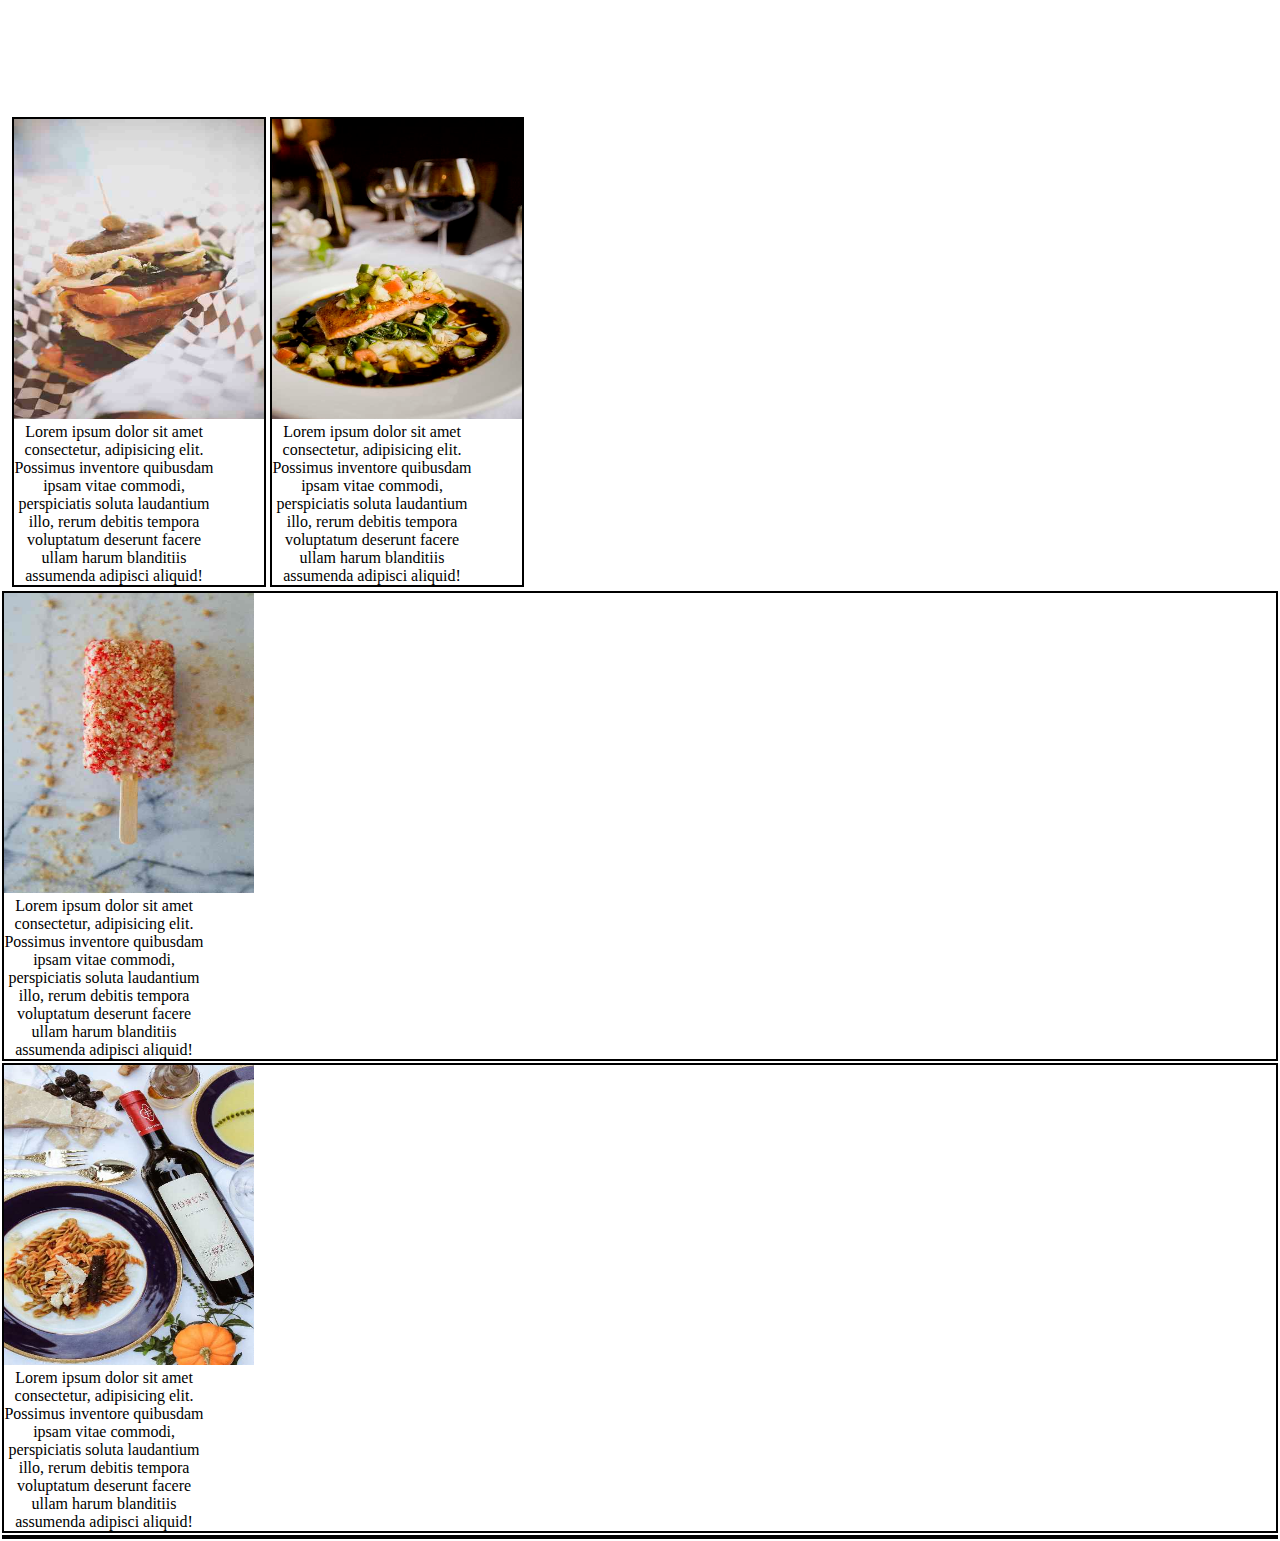
<file: simple website with pages/blogs.html>
<!DOCTYPE html>
<html lang="en">
<head>
    <meta charset="UTF-8">
    <meta http-equiv="X-UA-Compatible" content="IE=edge">
    <meta name="viewport" content="width=device-width, initial-scale=1.0">
    <title>BloGs</title>
    <link rel="stylesheet" href="footer.css">
</head>
<body>
    <div class="blogs">
        <div class="blog-1">
         <img src="img/img7.jpg" height="300px" width="250px" alt="">
        <div class="blog-head">Lorem ipsum dolor sit amet consectetur, adipisicing elit. Possimus inventore quibusdam ipsam vitae commodi, perspiciatis soluta laudantium illo, rerum debitis tempora voluptatum deserunt facere ullam harum blanditiis assumenda adipisci aliquid!</div>
        </div>
        <div class="blog-1">
            <img src="img/img6.jpg" height="300px" width="250px" alt="">
            <div class="blog-head">Lorem ipsum dolor sit amet consectetur, adipisicing elit. Possimus inventore quibusdam ipsam vitae commodi, perspiciatis soluta laudantium illo, rerum debitis tempora voluptatum deserunt facere ullam harum blanditiis assumenda adipisci aliquid!</div>
        </div>
        </div>
        <div class="blog-1">
            <img src="img/img5.jpg" height="300px" width="250px" alt="">
            <div class="blog-head">Lorem ipsum dolor sit amet consectetur, adipisicing elit. Possimus inventore quibusdam ipsam vitae commodi, perspiciatis soluta laudantium illo, rerum debitis tempora voluptatum deserunt facere ullam harum blanditiis assumenda adipisci aliquid!</div>
        </div>
        </div>
        <div class="blog-1">
            <img src="img/img4.jpg" height="300px" width="250px" alt="">
            <div class="blog-head">Lorem ipsum dolor sit amet consectetur, adipisicing elit. Possimus inventore quibusdam ipsam vitae commodi, perspiciatis soluta laudantium illo, rerum debitis tempora voluptatum deserunt facere ullam harum blanditiis assumenda adipisci aliquid!</div>
        </div>
        </div>
        </div>
        <div class="blog-1">
            
        </div>
    </div>
</body>
</html>
</file>
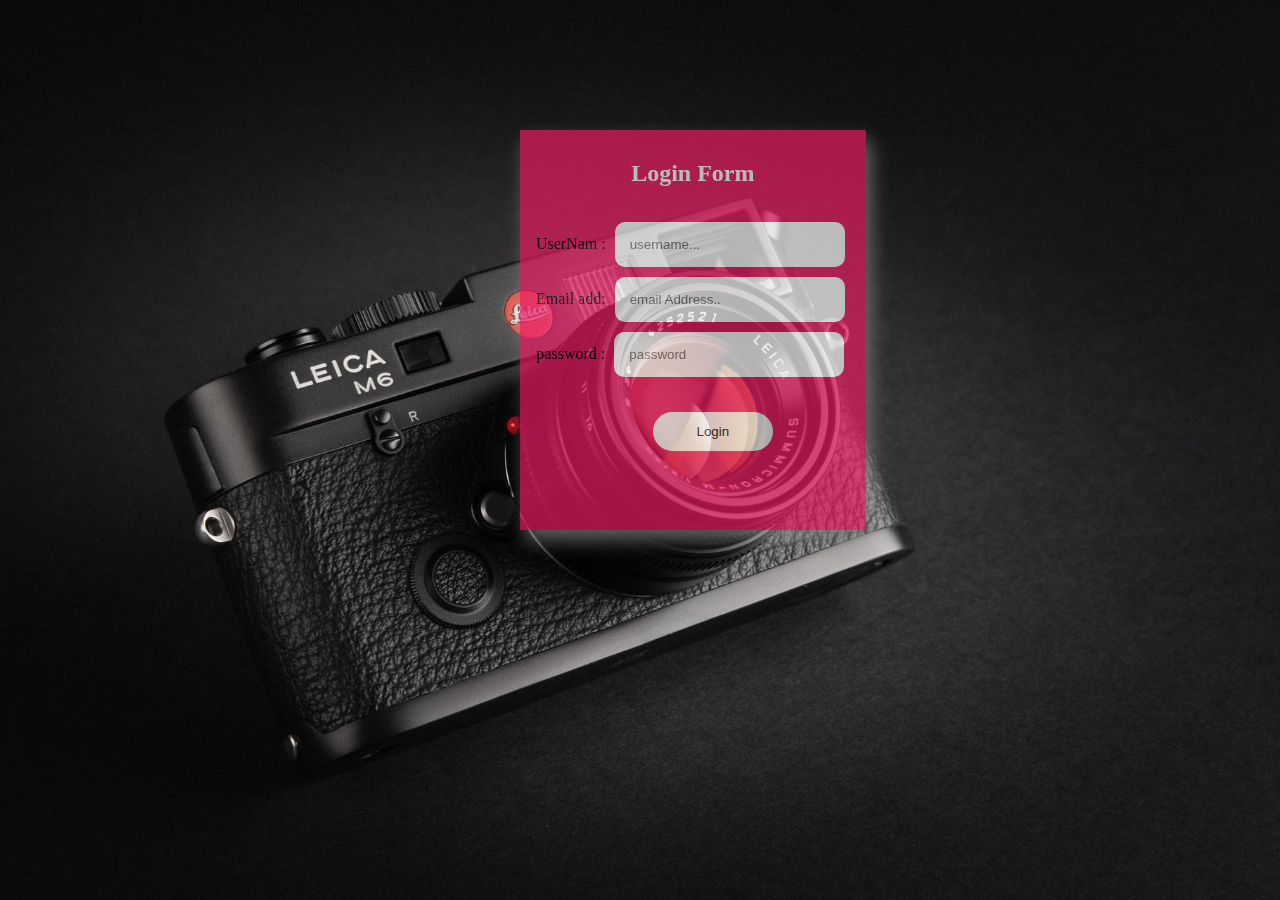
<file: simple website with pages/contact.html>
<!DOCTYPE html>
<html lang="en">

<head>
    <meta charset="UTF-8">
    <meta http-equiv="X-UA-Compatible" content="IE=edge">
    <meta name="viewport" content="width=device-width, initial-scale=1.0">
    <title>Contact </title>
    <link rel="stylesheet" href="footer.css">
</head>

<body>
    <div class="main-con-page">
        <div class="contac-page">
            <div class="login-form">
                <h2>Login Form</h2>
                <form>
                    <label for="Username">UserNam :</label>
                    <input type="text" placeholder="username..."/><br>
                    <label for="Email Address">Email add:</label>
                    <input type="email" placeholder="email Address.."/><br>
                    <label for="password">password :</label>
                    <input type="password" placeholder="password"/><br>
                    <button class="btn">Login</button>
                </form>
            </div>
            <div class="registration-form">
    
            </div>
        </div>
    </div>
    
</body>

</html>
</file>
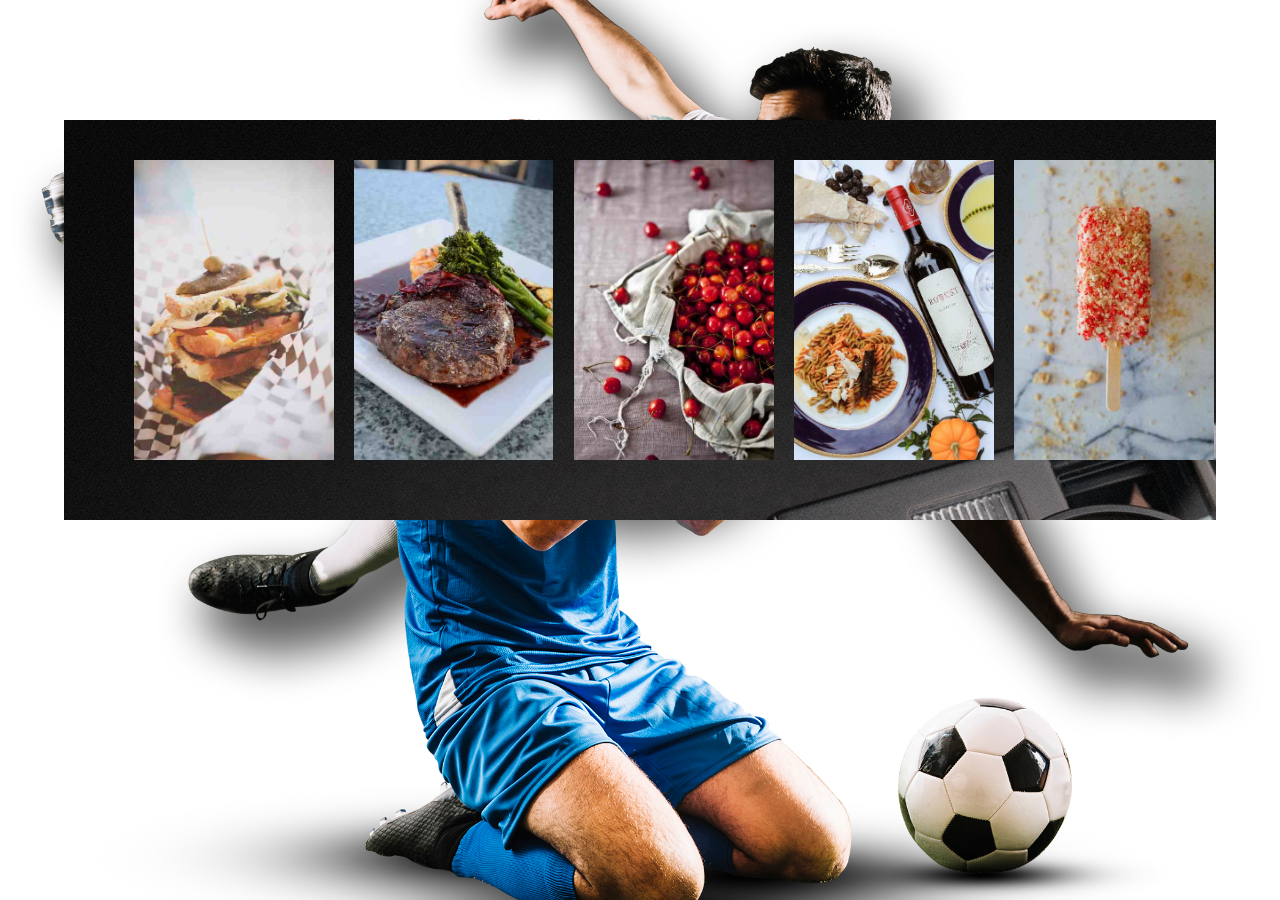
<file: simple website with pages/courses.html>
<!DOCTYPE html>
<html lang="en">
<head>
    <meta charset="UTF-8">
    <meta http-equiv="X-UA-Compatible" content="IE=edge">
    <meta name="viewport" content="width=device-width, initial-scale=1.0">
    <title>Document</title>
    <link rel="stylesheet" href="footer.css">
</head>

   
<body>
    <div class="main-page">
        <div class="corser">
            <div class="div1">
                <img src="img/img1.jpg" alt="">
            </div>
            <div class="div1">
                <img src="img/img2.jpg" alt="">
            </div>
            <div class="div1">
                <img src="img/img3.jpg" alt="">
            </div>
            <div class="div1">
                <img src="img/img4.jpg" alt="">
            </div>
            <div class="div1">
                <img src="img/img5.jpg" alt="">
            </div>
        </div>
    </div>
     
</body>
</html>
</file>
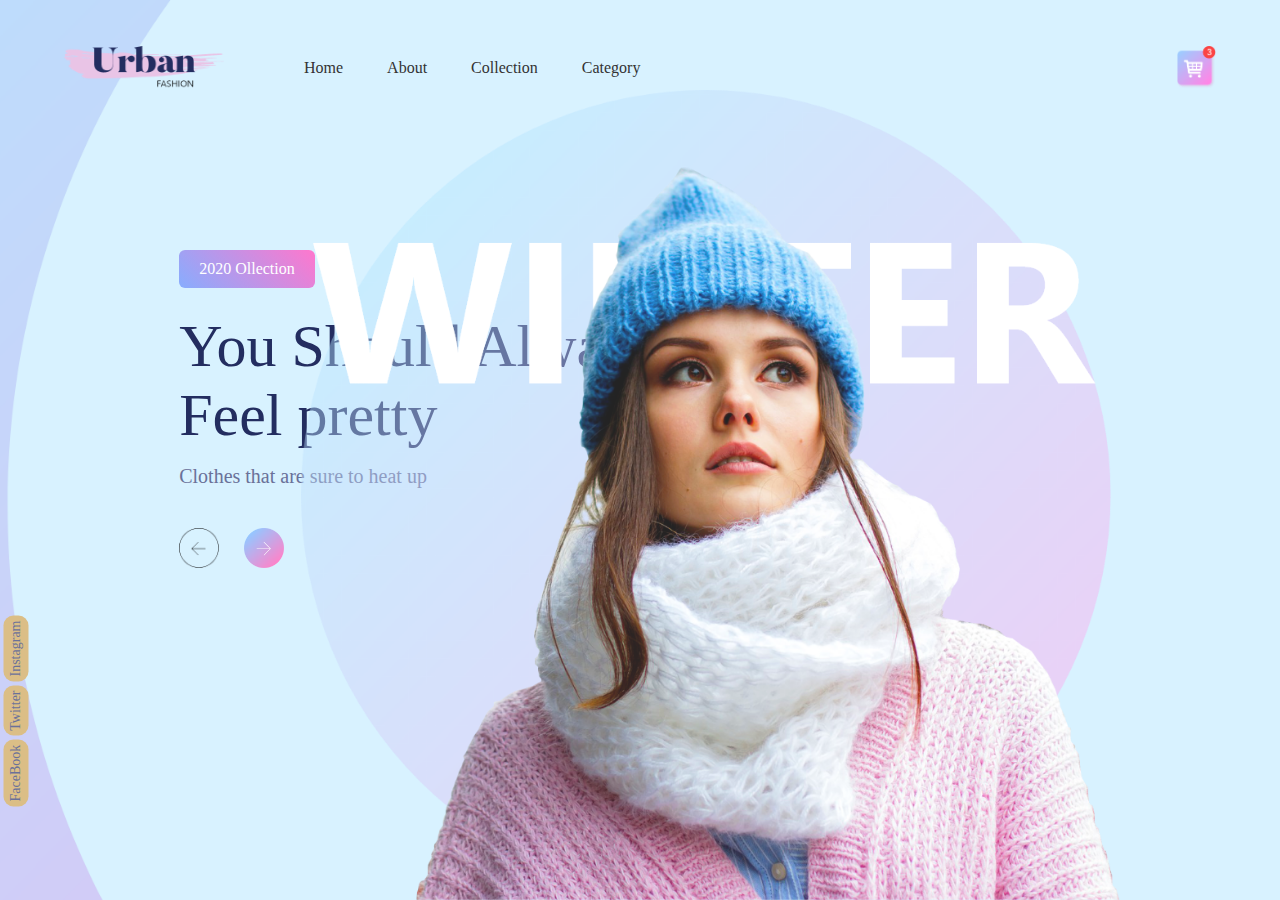
<file: Urban Fashion Website/Urban Fashion Img/Urban.html>
<!DOCTYPE html>
<!DOCTYPE html>
<html lang="en">
<head>
    <meta charset="UTF-8">
    <meta name="viewport" content="width=device-width, initial-scale=1.0">
    <title>Website</title>
<style>
*{
    margin: 0;
    padding: 0;
}    
.container{
    height: 100vh;
    width: 100%;
    background-image: url(background.png);
    background-position: center;
    background-size: cover;
    padding-left: 5%;
    padding-right: 5%;
    box-sizing: border-box;
   position: relative;    
}
.navbar{
    width: 100%;
    height: 15vh;
    margin: auto;
    display: flex;
    align-items: center;

}
.logo{
    width: 160px;
    cursor: pointer;
}
.cart{
    width: 40px;
    cursor: pointer;
}
nav{
    flex: 1;
    padding-left: 60px;
}
nav ul li{
display: inline-block;
list-style: none;
margin: 0px 20px;
}
nav ul li a{
    text-decoration: none;
    color: #333;

}
.content h1{
    font-size: 60px;
    font-weight: 100;
    margin-top: 24px;
    margin-bottom: 15px;
    color: #232d60;
    
}
.content p{
    font-size: 20px;
    color: #6a7199;
}
.content{
    margin-left: 10%;
    margin-top: 10%;
}
.content .btn{
      display: inline-block;
      background: linear-gradient(45deg, #87adfe, #ff77cd);
      border-radius: 6px;
      padding : 10px 20px;
      box-sizing: border-box;
      text-decoration: none;
      color: #fff;
    box-shadow:  3px 8px 22px rgba(94, 28,68,0,15);      
}
.arrow-icon{
    margin-top: 40px;
    display: flex;
}
.arrow-icon img{
    width: 40px;
    margin-right: 25px;
}
.feature{
    height: 90%;
    position: absolute;
   bottom: 0;
   right: 160px;
}
.social-link{
    transform: rotate(-90deg);
    position: absolute;
    left: -80px;
    bottom: 180px;
}
.social-link a{
    text-decoration: none;
    color: #6a7199;
    padding: 5px;
    font-size: 14px;
    background: #dbbe86;
    border-radius: 10px;

}
</style>
</head>
<body>
    <div class="container">
        <div class="navbar">
            <img src="logo.png" class="logo">
            <nav>
                <ul>
                    <li><a href="javascript.html">Home</a></li>
                    <li><a href="">About</a></li>
                    <li><a href="">Collection</a></li>
                    <li><a href="">Category</a></li>
                </ul>
            </nav>
            <img src="cart.png" class="cart">
        </div>
        <div class="content">
            <a href="" class="btn">2020 Ollection</a>
            <h1>You Should Always<br> Feel pretty</h1>
            <p>Clothes that are sure to heat up</p>
       <div class="arrow-icon">
           <img src="back-arrow.png" alt="imran">
           <img src="next-arrow.png" alt="imran">
       </div>
        </div>
        <img src="img.png" class="feature">
           <div class="social-link">
               <a href="">FaceBook</a>
               <a href="">Twitter</a>
               <a href="">Instagram</a>
           </div>
    </div>

</body>
</html>
</file>
<file: Automative car/style.css>
@import url("https://fonts.googleapis.com/css2?family=Roboto:wght@300;400;500;700;900&display=swap");
*{
    margin: 0;
    padding: 0;
    box-sizing: border-box;
}
body{
    background-color: #fff;
    font-family: "Roboto" , sans-serif;
    /* margin: 0; */
}
.container{
    padding: 1rem;
    margin: 0 auto;
    max-width: 100%;
    width: 1000px;
}
header{
    background-image: url(car-bg.jpg);
    background-size: cover;
    background-position: center center;
    color: white;
    display: flex;
    flex-direction: column;
    align-items: flex-start;
    min-height: calc(100vh - 102px);
}
.content{
    font-size: 2rem;
    margin: auto;
    max-width: 100%;
}
.content h1{
    color: #00c2ff;
    margin-bottom: 0;
}
nav{
    display: flex;
    justify-content: space-between;
}
nav .logo{
    font-size: 2.5rem;
}
nav ul{
    display: flex;
    list-style-type: none;
    padding: 0;
}
nav li a{
    color: white;
    padding: 1rem;
    text-decoration: none;
}
.selected{
    font-weight: bold;
}
.heighlight{
    background-color: #00c2ff;
    color: white;
    padding: 1rem;
    text-decoration: none;
}
footer{
    background-color: #000;
    color: #fff;
    padding: 1rem;
}
footer ul{
    display: flex;
    align-items: center;
    justify-content: space-around;
    list-style-type: none;
    padding: 0;
}
footer strong{
    color: #00c2ff;
}
footer p{
    margin: 0;
}
@media screen and (max-width:700px){
    .content{
        font-size: 1.4rem;
        margin: 2rem auto 0;
    }
    nav ul {
        flex-direction: column;
    }

    nav li:not(:last-child) {
        margin-bottom: 1rem;
    }

    nav .highlight {
        display: none;
    }

    footer ul {
        flex-direction: column;
        justify-content: center;
    }

    footer li {
        margin: 1rem;
        text-align: center;
    }
}
</file>
<file: E-commerce website/style.css>
*{
    margin: 0;
    padding: 0;
    box-sizing: border-box;
}
.navbar{
    display: flex;
    align-items: center;
    padding: 20px;
}
nav{
    flex: 1;
    text-align: right;
}
nav ul{
    display: inline-block;
    list-style-type: none;
}
nav ul li{
    display: inline-block;
    margin-right: 20px;
}
a{
    text-decoration: none;
    color: #555;
}
p{
    color: #555;
}
.container{
    max-width: 1300px;
    margin: auto;  /*It will be on center*/
    padding-left: 25px; /*Equal space from the right and left side page*/
    padding-right: 25px;
}
.row{
    display: flex;
    align-items: center;
    flex-wrap: wrap;
    justify-content: space-around;
}
.col-02{
    flex-basis: 50%;
    min-width: 300px;
}
.col-02 img{
    max-width: 100%;
    padding: 50px 0;  /* top and bottom 50px left and right 0px*/
}
.col-02 h1{
    font-size: 50px;
    line-height: 60px;
    margin: 25px 0;
}
.btn{
    display: inline-block;
    background-color: #ff523b;
    color: #fff;
    padding: 8px 30px;
    margin: 30px 0;
    border-radius: 30px;
    transition: background 0.5s;
}
.btn:hover{
    background-color: #563434;
}
.header{
    background: radial-gradient(#fff, #ffd6d6);
}
.header .row{
    margin-top :70px;
}
/* =========================================cetagories=================================================== */
.Cetagories{
    margin: 70px 0;
}
.col-3{
    flex-basis: 30%;
    min-width: 250px;
    margin-bottom: 30px;
}
.col-3 img{
    width: 100%;
}
.small-container{
    max-width: 1080px;
    margin: auto;
    padding-left: 25px;
    padding-right: 25px;
}
/* ========================================================Featured Product==================== */
.col-4{
    flex-basis: 25%; /*Bcoz we need 4 column*/
    padding: 10px;
    min-width: 200px;
    margin-bottom: 50px;
    transition: transform 0.5s;
}
.col-4 img{
    max-width: 100%;
}
.title{
    text-align: center;
    margin: 0 auto 80px; /*bottom 80px*/
    position: relative;
    line-height: 60px;
    color: #555;
}
.title::after{
    content: "";
    background: #ff523b;
    width: 80px;
    height: 5px;
    border-radius: 5px;
    position: absolute;
    bottom: 0;
    left: 50%;
    transform: translateX(-50px);
}
h4{
    color: #555;
    font-weight: normal;
}
.col-4 p{
    font-size: 14px;
}
.rating{
    color: #ff523b;
}
.col-4:hover{
    transform: translateY(-5px);
}
/* ================================Offer=============================== */
.offer{
    background: radial-gradient(#fff, #ffd6d6);
    margin-top: 80px;
    padding: 30px 0;
}
.col-02 .offer-img{
    padding: 50px;

}
small{
    color: #555;
}
/* .user-p{
    margin-top: 40px;
} */

/* ==========================================================testimonial============================== */
.testimonial{
    padding-top: 100px;
}
.testimonial .col-3{
text-align: center;
padding: 40px 20px;
box-shadow: 0 0 20px 0px rgba(0, 0, 0, 0.1);
cursor: pointer;
transition: transform 0.5s;
}
.testimonial .col-3 img{
    width: 50px;
    margin-top: 20px;
    border-radius: 50%;
}
.testimonial .col-3:hover{
    transform: translateY(-10px);
}
.col-3 p{
    font-size: 12px;
    margin: 12px 0;
    color: #777;
}
.testimonial .col-3 h3{
    font-weight: 600;
    color: #555;
    font-size: 16px;
}
/* =======================================brancs========================= */
.brancs{
    margin: 100px auto;
}
.col-5{
  width: 160px;
}
.col-5 img{
    width: 100%;
    cursor: pointer;
    filter: grayscale(100%);
}
.col-5 img:hover{
    filter: grayscale(0);
}
/* ==============================================footer      ================================= */
.footer{
    background: #000;
    color: #8a8a8a;
    font-size: 14px;
    padding: 60px 0 20px;
}
.footer p{
    color: #8a8a8a;
}
.footer h3{
    color: #fff;
    margin-bottom: 20px;
}
.footer-col-1, .footer-col-2, .footer-col-3, .footer-col-4{
   min-width: 250px;
   margin-bottom: 20px;
}
.footer-col-1{
    flex-basis: 30%;
}
.footer-col-2{
    flex: 1;
    text-align: center;
}
.footer-col-2 img{
    width: 180px;
    margin-bottom: 20px;
}
.footer-col-3, .footer-col-4{
  flex-basis: 12%;
  text-align: center;
}
ul{
    list-style-type: none;
}
.app-logo{
    margin-top: 20px;

}
.app-logo img{
    width: 140px;
    cursor: pointer;
}
.footer hr{
    border: none;
    background: #b5b5b5;
    height: 1px;
    margin: 20px 0;
}
.copyright{
    text-align: center;
}
/* ===========================================responsive==================== */

.menu-icon{
    width: 28px;
    margin-left: 20px;
    display: none;
}

/* ==================================media quiries for menu========================= */
@media only screen and (max-width : 800px){
    nav ul{
        position: absolute;
        top: 70px;
        left: 0;
        background: #333;
        width: 100%;
        overflow: hidden;
        transition: max-height 0.5s;
    }
    nav ul li{
        display: block;
        margin-right: 50px;
        margin-top: 10px;
        margin-bottom: 10px;
    }
    nav ul li a{
        color: #fff;
    }
    .menu-icon{
        display: block;
        cursor: pointer;
    }
}
/* ================================products CSS=================== */
.row-2{
    justify-content: space-between;
    margin: 100px auto 50px;    
}
select{
    border: 1px solid #ff523b;
    padding: 5px;
    /* width: 200px; */
}
select:focus{
    outline: none;
    
}
.page-btn{
    margin: 0 auto 80px;
}
.page-btn span{
    display: inline-block;
    border: 1px solid #ff523b;
    margin-left: 10px;
    width: 40px;
    height: 40px;
    text-align: center;
    line-height: 40px;
    cursor: pointer;
}
.page-btn span:hover{
    background: #ff523b;
    color: #fff;
}

/* ================Single Product Details= ==========================*/
.single-product{
    margin-top: 80px;
}
.single-product .col-02 img{
    padding: 0;
}
.single-product .col-02{
    padding: 20px;
}
.single-product .col-02 h4{
    margin: 20px 0;
    font-size: 22px;
    font-weight: bold;
}
.single-product select{
    display: block;
    padding: 10px;
    margin-top: 20px;
}
.single-product input{
    width: 50px;
    height: 40px;
    padding-left: 10px;
    font-size: 20px;
    margin-right: 10px;
    border: 1px solid #ff523b;
}
input:focus{
    outline: none;
}
.small-img-row{
    display: flex;
    justify-content: space-between;
}
.small-img-col{
    flex-basis: 24%;
    cursor: pointer;
}










/* media quiries for less 600 screen size */
@media only screen and(max-width:600px){
    .row{
        text-align: center;
    }
    .col-02, .col-3, .col-4{
        flex-basis: 100%;

    }
}
</file>
<file: fashion-designer/style.css>
@import url("https://fonts.googleapis.com/css2?family=Roboto:wght@300;400;500;700;900&display=swap");
*{
    box-sizing: border-box;
}
body{
    background-color: #ffe8c8;
    border-left: 30px solid #764400;
    border-right: 30px solid #764400;
    font-family: "Roboto", sans-serif;
    font-style: italic;
    margin: 0;
    padding-top: 2rem;
    min-height: 100vh;
}
.container{
    padding: 2rem;
    margin: auto;
    width: 1000px;
    max-width: 100%;
}
.logo{
    color: #764400;
    font-size: 4rem;
}
h1{
    color: #a66000;
    display: flex;
    flex-wrap: wrap;
    align-items: center;
    justify-content: space-between;
    font-size: 4rem;
    margin: 0;
}
h1 a{
    transform: scale(0.7);
}
a{
    display: inline-block;
    color: white;
    padding: 1rem 2rem;
    position: relative;
    text-decoration: none;
}
a::after{
    background-color: #a66000;
    content: "";
    position: absolute;
    left: 0;
    top: 0;
    width: 100%;
    height: 100%;
    transform: skew(-30deg);
    z-index: -1;
}
.row{
    display: flex;
    align-items: center;
    justify-content: center;
    flex-wrap: wrap;
}
.col{
    flex: 1;
}
.col:first-child{
    margin-right: 4rem;
}
img{
    box-shadow: 15px 15px #a66000;
    margin: 3rem 0;
}
img.shadow-revrerse{
    box-shadow: -15px -15px #a66000;
}
.block{
    font-size: 2.5rem;
    display: block;
    margin-top: 5rem;
    text-align: center;
}
@media screen and (max-width: 768px) {
    h1 {
        text-align: center;
    }

    .col {
        text-align: center;
    }

    .col:first-child {
        margin-right: 0;
    }
}
</file>
<file: footwear-design/style.css>
*{
    box-sizing: border-box;
}
body{
    background-color: #cb021c;
    font-family: "Roboto" , sans-serif;
    margin: 0;
    transition: background 0.4s ease-in-out;
}
a{
    color: white;
    text-decoration: none;
}
.hamburger{
    position: fixed;
    top: 2rem;
    left: 2rem;
    font-size: 3rem;
}
.phone{
    position: fixed;
    top: 2rem;
    right: 2rem;
    font-size: 3rem;
}
.logo{
    color: white;
    font-size: 1.7rem;
    margin: 2rem 0;
    text-align: center;
}
.logo i{
    font-size: 3rem;
}
.logo p{
    color: #1f1f1f;
    font-weight: bold;
    margin: 0;
}
.carousel-container{
    overflow: hidden;
    position: relative;
    height: 60vh;
    width: 100vw;
    margin-top: 10rem;
}
.carouse1{
    display: flex;
    position: absolute;
    left: 0;
    top: 0;
    transform: translateX(0);
    transition: transform 0.4s ease-in-out;
}
</file>
<file: simple website with pages/footer.css>
*{
    margin: 0;
    padding: 0;
    box-sizing: border-box;
}
/* =================blog page================== */
.blogs{
    display: flex;
    flex-wrap: wrap;
    margin-left: 10px;
    margin-top: 115px;
}
.blog-1{
    margin: 2px;
    border: 2px solid black;
}
.blog-head{
    width: 200px;
    text-align: center;
}








/* ===================Contac Page================================================ */
.main-con-page{
    background-image: url(images/img3.jpg);
    background-position: center;
    background-size: cover;
    height: 100vh;
}
.login-form{
    position: relative;
    top: 130px;
    left: 520px;
    text-align: center;
    width: 27%;
    height: 400px;
    background-color: #e91e63;
   box-shadow: 5px 10px 18px #888888;
   opacity: 0.7;
}
.login-form h2{
    padding: 30px;
    color: #ffffff;
}
.login-form input{
    padding: 15px;
    margin: 5px;
    outline: none;
    width: 230px;
    border-radius: 10px;
    border: none;
}
.btn{
    position: relative;
    left: 20px;
    margin-top: 30px;
    padding: 12px;
    width: 120px;
    border-radius: 20px;
    outline: none;
    border: none;
}
.btn:hover{
    background-color: #bbbbbb;
}

/* ===========================new page course ================== */
.main-page{
    background-image: url(images/image1.png);
    background-position: center;
    background-size: cover;
    height: 100vh;
}
.corser{
    background-image: url(images/img3.jpg);
 display: flex;
   position: relative;
   top: 120px;
   
    width: 90%;
    margin: auto;
   height: 400px;
   /* background-color: #e91e63; */
}
.div1{
    position: relative;
    top: 30px;
    left: 60px;
    /* position: absolute; */
    display: flex;
    /* flex-direction: row; */
    height: 300px;
    width: 200px;
   margin: 10px;   
    /* background-color: teal; */
}
.div1 img{
    box-shadow: 0 4px 8px 0 rgba(0, 0, 0, 0.5) 0 6px 20px 0 rgba(0, 0, 0, 0.1);
}
/* ===========================new page course ================== */



.nav-bar{
    display: flex;
    width: 100%;
    background-color: #24262b;
    height: 80px;
}
nav{
    display: inline-block;

}
nav ul{
    display: inline-block;
    list-style: none;
    margin-left: 650px;
}
nav ul li{
    display: inline-block;
    padding: 30px;
    /* margin-right: 0; */
    
}

nav ul li a{
    text-decoration: none;
    color: #ffffff;
    font-family: sans-serif;
    font-size: 20px;
    font-weight: 600;
    border-bottom: 1px solid transparent;
    /* padding-bottom: 0.125em; */
    padding-bottom: 7px;
    transition: border-bottom-color 50ms linear 0s;
}
nav ul li a:hover{
    /* background-color: #e91e63; */
    border-bottom-color: #e91e63;
}


.full-pages{
    line-height: 1;
    height: 100vh;
    background-image: url(images/img3.jpg);
    background-position: center;
    background-size: cover;
}
/* ================footer=========================================== */
.container{
    /* max-width: 1170px; */
    /* background-color: red; */
    margin: auto;
}
.row{
    display: flex;
    flex-wrap: wrap;
}
ul{
    list-style: none;
}
.footer{
    position: relative;
    top: 372px;
    background-color: #24262b;
    padding: 20px 0;
}
.footer-col{
    width: 25%;
    padding: 0 10px;

}
.footer-col h4{
    font-size: 18px;
    color: white;
    text-transform: capitalize;
    margin-bottom: 35px;
    font-weight: 500;
    position: relative;
}
.footer-col h4::before{
    content: "";
    position: absolute;
    /* for left 0 strt left side */
    left: 0;
    bottom: -10px;
    background-color: #e91e63;
    /* for line hight slim */
    height: 2px;    
    box-sizing: border-box;
    width:80px;
}
.footer-col ul li:not(:last-child){
    margin-bottom: 5px;
}
.footer-col ul li a{
    font-size: 16px;
    text-transform: capitalize;
    text-decoration: none;
    font-weight: 300;
    color: #bbbbbb;
    transition: all 0.3s ease;
}
.footer-col ul li a:hover{
    color: #ffffff;
    padding-left: 10px;
}
</file>
<file: food website/style.css>
/*css reset*/
*
/*css variable*/
:root{
    --navbar-height : 59px;
}
#navbar{
    display: flex;
    align-items: center;
}
#navbar::before{
    content: "";
    background-color: black;
    position: absolute;
    width: 100%;
    height: 100%;
  z-index: -1;
  opacity: 0.4;
   
}

/* Navigation bar : logo and images*/
#logo{
    margin: 10px 34px;;
}
#logo img{
    height: 59px;
    margin: 3px 6px;
}

/* Navigation bar : list style*/
#navbar{
    position: absolute;
}
#navbar ul{
    display: flex;
    font-family: 'Baloo Bhai',cursive;
}
#navbar ul li{
    list-style: none;
    font-size: 1.3rem;
}
#navbar ul li a{
    color: white;
display: block;
padding: 3px 22px;
border-radius: 20px;
text-decoration: none;
}
#navbar ul li a:hover{
    color: black;
    background-color: white;
}
/* Home Section*/
#home{
    display: flex;
    flex-direction: column;
    padding: 3px 200px;
    justify-content: center;
    align-items: center;
  height: 511px;
  
}
#home::before{
    content: "";
    background: url(home.jpeg) no-repeat center center/cover;
    position: absolute;
    width: 100%;
    height: 100%;
  z-index: -1;
  opacity: 0.89;

}
/*Services center*/
#services{
margin: 34px;
display: flex;    
}
#services .box{
    
    border: 2px solid red;
    padding: 34px;
    margin: 3px 6px;
   height: 300px;
    border-radius: 28px;
    background-color: rgb(228, 217, 217);
}
#services .box img{
    height: 100px   ;
    margin: auto;
    display: block;
}
#services .box .h-secondary{
    font-size: 1.5rem;
}
#services .box .center{
    font-size: 1.1rem;
}
#services .box p{

    
    font-family: 'Bree Serif', serif;    
    
}


/*utility class*/
#home h1{
    color: white;
    text-align: center;
    font-size: 1.5rem;
font-family: 'Bree Serif', serif;
}
#home p{
    color:white;
}
.h-primary{
    font-size: 2.8rem;
    padding: 12px;
}
.h-secondary{
    font-size: 2.8rem;
    padding: 12px;
}
.btn{
    padding: 6px 20px;
    border: 2px solid white;
    background-color: red;
    color: white;
    margin: 17px;
    font-size: 1.1rem;
    border-radius: 15px;
    cursor: pointer;
}
.center{
    text-align: center;
}
</file>
